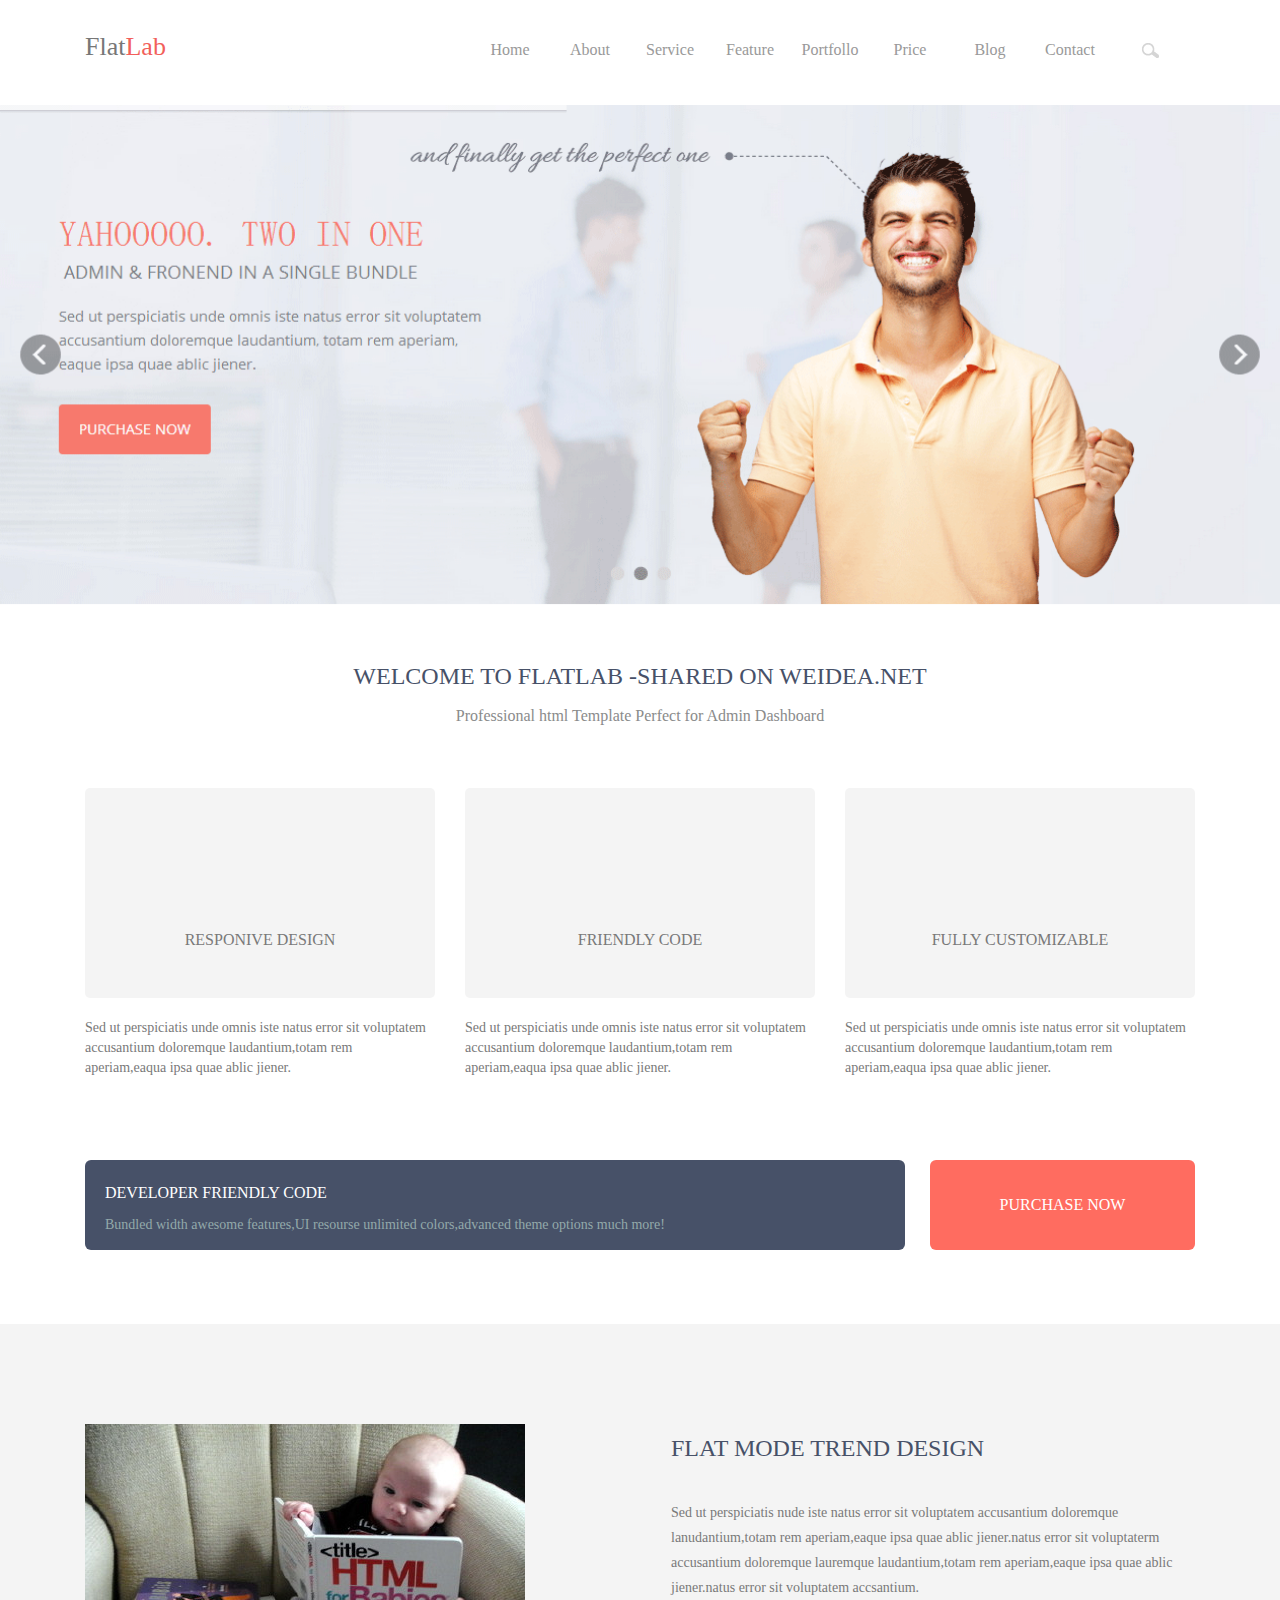
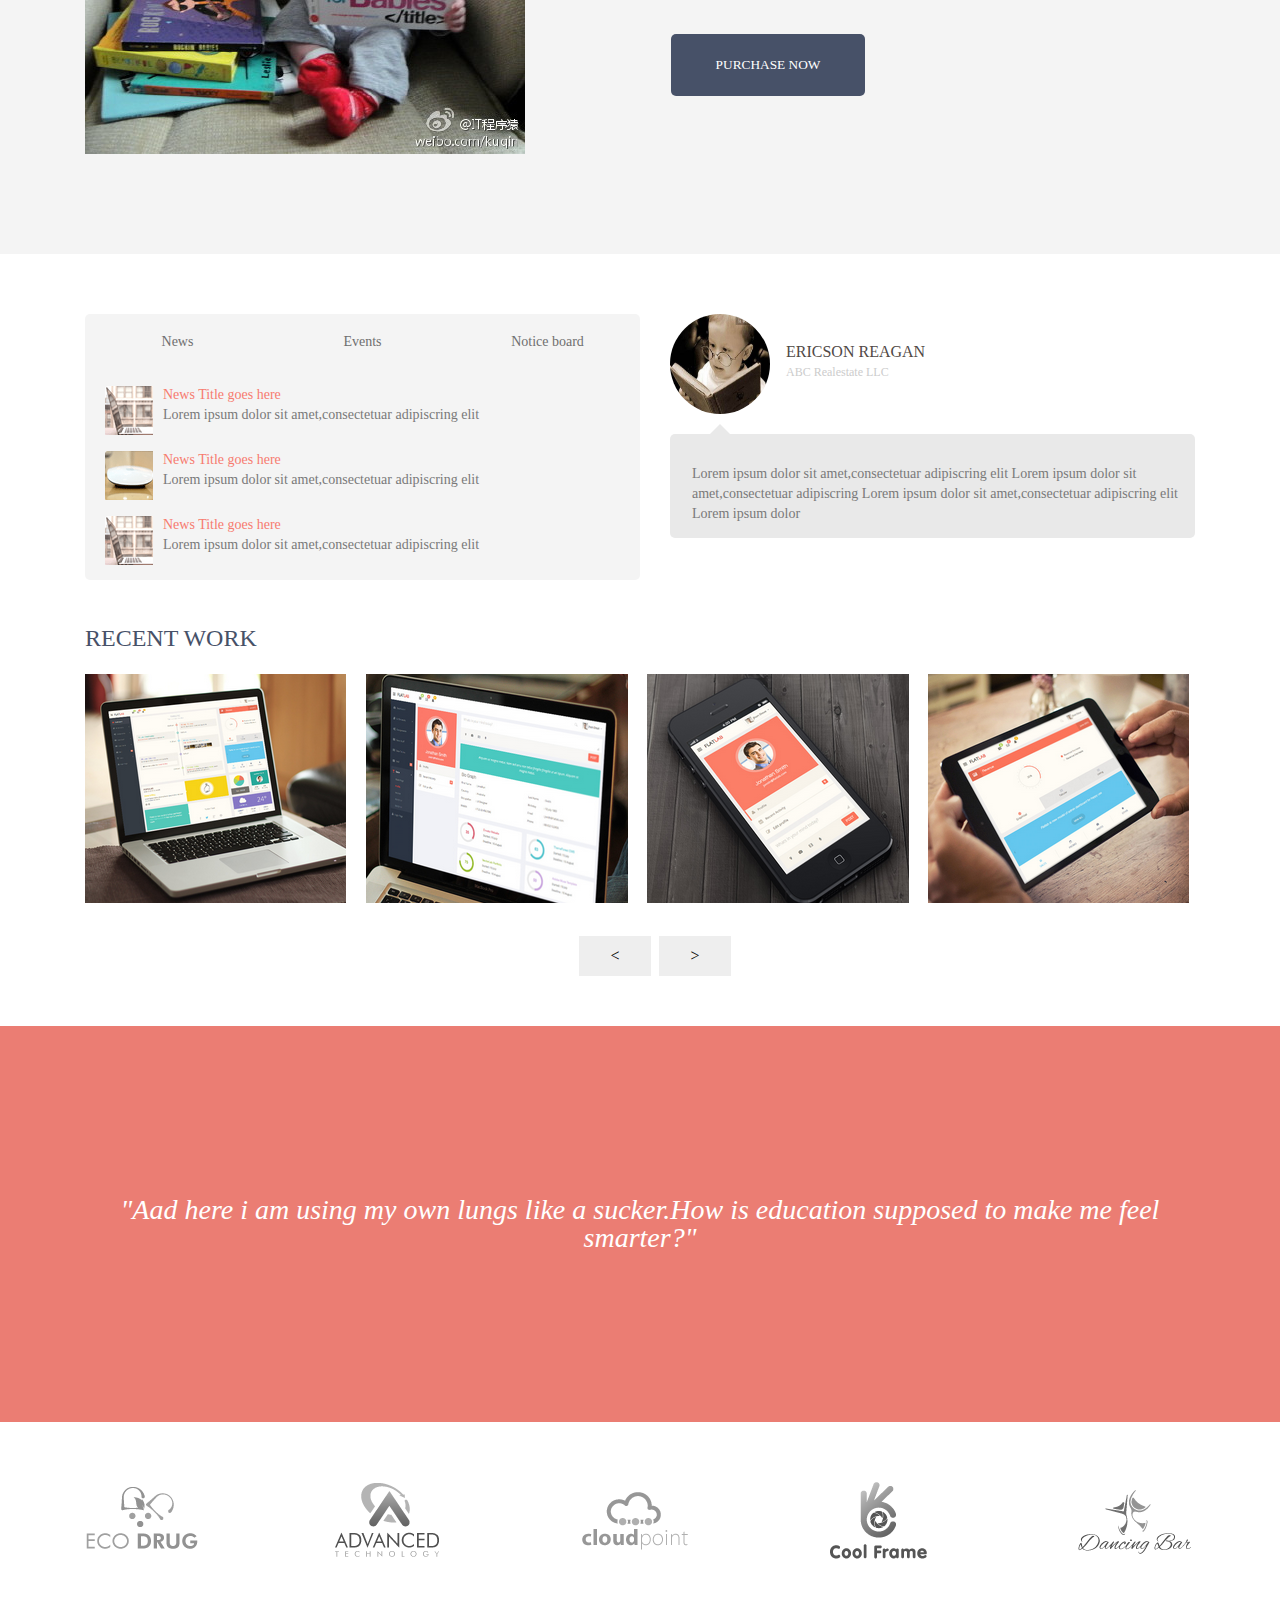
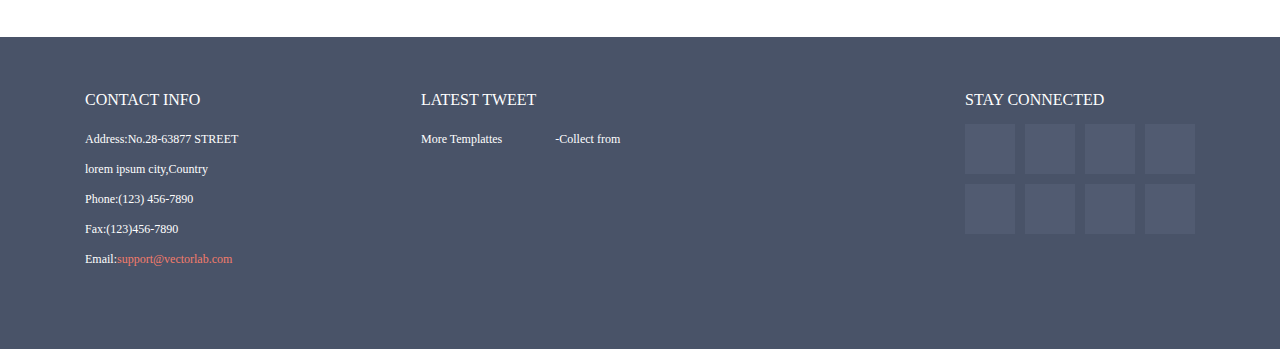
<file: index.html>
<!DOCTYPE html>
<html lang="en">
<head>
	<meta charset="UTF-8">
	<meta name="keywords" content="杭州童泽网络科技有限公司" />
	<meta name="description" content="杭州童泽网络科技有限公司 是一家技术开发、技术服务、技术咨询、成果转让公司。主要经营技术开发、技术服务、技术咨询、成果转让：计算机软硬件、计算机网络技术、多媒体技术、计算机数据处理技术、计算机系统集成技术。" />
	<title>杭州童泽网络科技有限公司-首页</title>
	<link rel="stylesheet" href="css/reset.css">
	<link rel="stylesheet" href="css/core.css">
	<link rel="stylesheet" href="css/index.css">
</head>
<body>
		<div class="header">
			<div class="W1110">
				<a href="#" class="logo">
					<span class="flat">Flat</span><span class="lab">Lab</span>
				</a>
				<ul>
					<li class="anchor"><a href="index.html">Home</a></li>
					<li class="anchor"><a href="about.html">About</a></li>
					<li class="anchor"><a href="service.html">Service</a></li>
					<li class="anchor"><a href="Feature.html">Feature</a></li>
					<li class="anchor"><a href="portfolio.html">Portfollo</a></li>
					<li class="anchor"><a href="price.html">Price</a></li>
					<li class="anchor"><a href="blog.html">Blog</a></li>
					<li class="anchor"><a href="Contact.html">Contact</a></li>
					<li class="search"><a href=""><img src="./images/aboutIcon1.png"></a></li>
				</ul>
				<div class="clear"></div>
			</div>
		</div>
		<div class="banner">
			<img src="images/index1_02.gif" >
		</div>
		<div class="main">
			<div class="W1110">
				<h2>WELCOME TO FLATLAB -SHARED ON WEIDEA.NET</h2>
				<h4>Professional html Template Perfect for Admin Dashboard</h4>
				<div class="text">
					<p>RESPONIVE DESIGN</p>
					<span>
						Sed ut perspiciatis unde omnis iste natus error sit voluptatem accusantium doloremque laudantium,totam rem aperiam,eaqua ipsa quae ablic jiener.
					</span>
				</div>
				<div class="text">
					<p>FRIENDLY CODE</p>
					<span>
						Sed ut perspiciatis unde omnis iste natus error sit voluptatem accusantium doloremque laudantium,totam rem aperiam,eaqua ipsa quae ablic jiener.
					</span>
				</div>
				<div class="text r0">
					<p>FULLY CUSTOMIZABLE</p>
					<span>
						Sed ut perspiciatis unde omnis iste natus error sit voluptatem accusantium doloremque laudantium,totam rem aperiam,eaqua ipsa quae ablic jiener.
					</span>
				</div>
				<div class="clear"></div>
				<div class="small left">
					<p>DEVELOPER FRIENDLY CODE</p>
					<span>
						Bundled width awesome features,UI resourse unlimited colors,advanced theme options much more!
					</span>
				</div>
				<div class="small right">PURCHASE NOW</div>
				<div class="clear"></div>
			</div>			
		</div>
		<div class="pc">
			<div class="W1110">
				<img src="images/pic3.jpg">
				<div class="right">
					<h2>FLAT MODE TREND DESIGN</h2>
					<p>
						Sed ut perspiciatis nude iste natus error sit voluptatem accusantium doloremque lanudantium,totam rem aperiam,eaque ipsa quae ablic jiener.natus error sit voluptaterm accusantium doloremque lauremque laudantium,totam rem aperiam,eaque ipsa quae ablic jiener.natus error sit voluptatem accsantium.
					</p>
					<input  type="button" value="PURCHASE NOW">
				</div>
				<div class="clear"></div>
			</div>
		</div>
		<div class="introduct">
			<div class="W1110">
				<div class="top">
					<div class="left">
						<p class="option">News</p>
						<p class="option">Events</p>
						<p class="option">Notice board</p>
						<ul>
							<li>
								<img src="images/index1_03.gif">
								<div class="text">
									<p class="title">News Title goes here</p>
									<p class="tt">Lorem ipsum dolor sit amet,consectetuar adipiscring elit</p>
								</div>
								<div class="clear"></div>
							</li>
							<li>
								<img src="images/index1_06.gif">
								<div class="text">
									<p class="title">News Title goes here</p>
									<p class="tt">Lorem ipsum dolor sit amet,consectetuar adipiscring elit</p>
								</div>
								<div class="clear"></div>
							</li>
							<li>
								<img src="images/index1_03.gif">
								<div class="text">
									<p class="title">News Title goes here</p>
									<p class="tt">Lorem ipsum dolor sit amet,consectetuar adipiscring elit</p>
								</div>
								<div class="clear"></div>
							</li>
						</ul>
					</div>
					<div class="right">
						<img src="images/pic4.jpg">
						<div class="text">
							<h4>ERICSON REAGAN</h4>
							<span>ABC Realestate LLC</span>
						</div>
						<div class="clear"></div>
						<div class="tt">
							Lorem ipsum dolor sit amet,consectetuar adipiscring elit Lorem ipsum dolor sit amet,consectetuar adipiscring Lorem ipsum dolor sit amet,consectetuar adipiscring elit Lorem ipsum dolor
							<div class="sj"></div>
						</div>
					</div>
				</div>
				<div class="clear"></div>
				<div class="bottom">
					<h2>RECENT WORK</h2>
					<img src="images/pic18.png">
					<img src="images/pic12.png">
					<img src="images/pic13.png">
					<img src="images/pic14.png" class="r0">
				</div>
				<div class="clear"></div>
				<div class="btn_bg">
					<div class="btn"><</div>
					<div class="btn">></div>
				</div>	
				<div class="clear"></div>				
			</div>					
		</div>
		<div class="word">
			 <div class="W1110">
				<i>"Aad here i am using my own lungs like a sucker.How is education supposed to make me feel smarter?"</i>
			 </div>		
		</div>
		<div class="other">
			<div class="W1110">
				<img src="images/index1_033.gif">
				<img src="images/index1_05.gif">
				<img src="images/index1_07.gif">
				<img src="images/index1_09.gif">
				<img src="images/index1_11.gif" class="r0">
			</div>
		</div>
		<div class="footer">
		<div class="W1110">
			<ul>
				<li class="li0">
					<h2>CONTACT INFO</h2>
					<p>Address:No.28-63877 STREET</p>
					<p>lorem ipsum city,Country</p>
					<p>Phone:(123) 456-7890</p>
					<p>Fax:(123)456-7890</p>
					<p>Email:<span>support@vectorlab.com</span></p>
				</li>
				<li>
					<h2>LATEST TWEET</h2>
					<p>
						<span class="more">More Templattes</span>
						<span>-Collect from</span>
					</p>
				</li>
				<li class="li1">
					<h2>STAY CONNECTED</h2>
					<div class="box"></div>
					<div class="box"></div>
					<div class="box"></div>
					<div class="box box0"></div>
					<div class="box"></div>
					<div class="box"></div>
					<div class="box"></div>
					<div class="box box0"></div>
				</li>
				<div class="clear"></div>
			</ul>
		</div>
	</div>
	
</body>
</html>
</file>
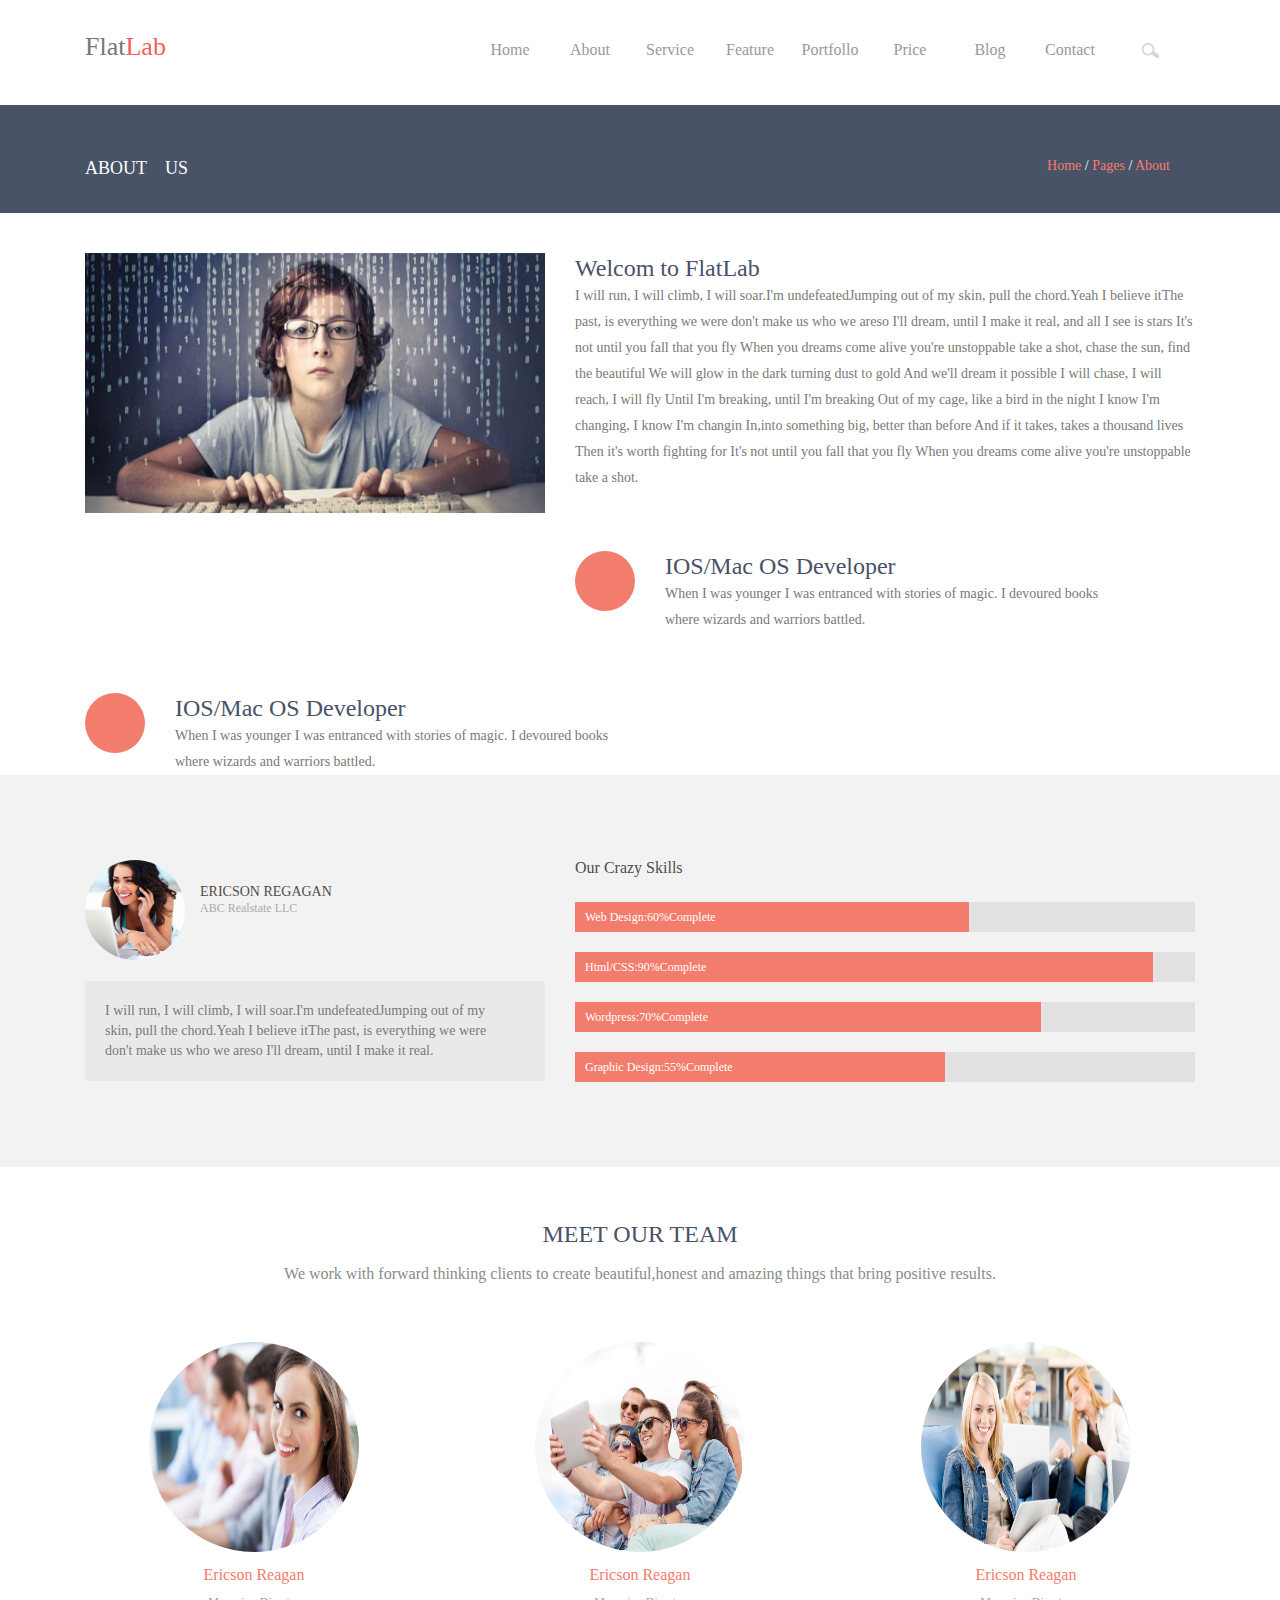
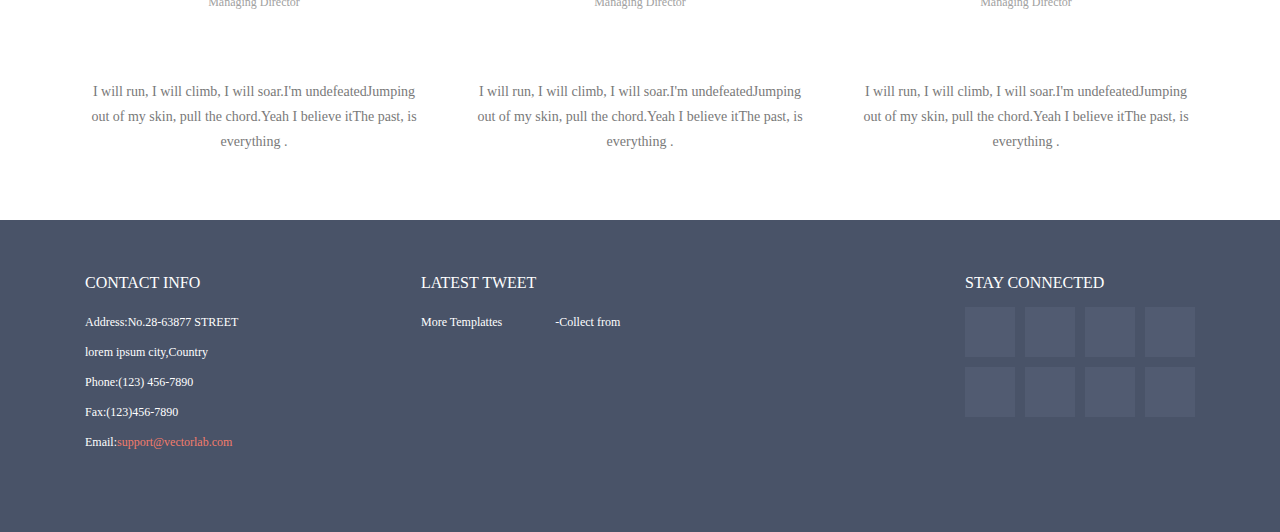
<file: about.html>
<!DOCTYPE html>
<html lang="en">
<head>
	<meta charset="UTF-8">
	<meta name="keywords" content="杭州童泽网络科技有限公司" />
	<meta name="description" content="杭州童泽网络科技有限公司 是一家技术开发、技术服务、技术咨询、成果转让公司。主要经营技术开发、技术服务、技术咨询、成果转让：计算机软硬件、计算机网络技术、多媒体技术、计算机数据处理技术、计算机系统集成技术。" />
	<title>杭州童泽网络科技有限公司-about页面</title>
	<link rel="stylesheet" href="css/reset.css">
	<link rel="stylesheet" href="css/core.css">
	<link rel="stylesheet" href="css/about.css">	
</head>
<body>
	<div class="header">
		<div class="W1110">
			<a href="#" class="logo">
				<span class="flat">Flat</span><span class="lab">Lab</span>
			</a>
			<ul>
					<li class="anchor"><a href="index.html">Home</a></li>
					<li class="anchor"><a href="about.html">About</a></li>
					<li class="anchor"><a href="service.html">Service</a></li>
					<li class="anchor"><a href="Feature.html">Feature</a></li>
					<li class="anchor"><a href="portfolio.html">Portfollo</a></li>
					<li class="anchor"><a href="price.html">Price</a></li>
					<li class="anchor"><a href="blog.html">Blog</a></li>
					<li class="anchor"><a href="Contact.html">Contact</a></li>
					<li class="search"><a href=""><img src="./images/aboutIcon1.png"></a></li>
			</ul>
		</div>
	</div>
	<div class="clear"></div>
	<div class="tool">
		<div class="W1110">
			<div class="left">
				<span>ABOUT</span>
				<span>US</span>
			</div>			
			<div class="right">
				<a>Home</a>
				<span>/</span>
				<a>Pages</a>
				<span>/</span>
				<a>About</a> 
			</div>	
		</div>
	</div>
	<div class="clear"></div>
	<div class="welcom">
		<div class="W1110">
			<img src="images/sucaipic2.jpg" >
			<p class="welText">
				<h2>Welcom to FlatLab</h2>
				<span>I will run, I will climb, I will soar.I'm undefeatedJumping out of my skin, pull the chord.Yeah I believe itThe past, is everything we were don't make us who we areso I'll dream, until I make it real, and all I see is stars It's not until you fall that you fly When you dreams come alive you're unstoppable take a shot, chase the sun, find the beautiful We will glow in the dark turning dust to gold And we'll dream it possible I will chase, I will reach, I will fly Until I'm breaking, until I'm breaking Out of my cage, like a bird in the night I know I'm changing, I know I'm changin In,into something big, better than before And if it takes, takes a thousand lives Then it's worth fighting for It's not until you fall that you fly When you dreams come alive you're unstoppable take a shot.</span>
			</p>
			<div class="ios_bg">
				<div class="circle"></div>
				<div class="ios">
					<h2>IOS/Mac OS Developer</h2>
					<span>When I was younger I was entranced with stories of magic. I devoured books where wizards and warriors battled.</span>
				</div>
			</div>
			<div class="ios_bg r0">
				<div class="circle"></div>
				<div class="ios">
					<h2>IOS/Mac OS Developer</h2>
					<span>When I was younger I was entranced with stories of magic. I devoured books where wizards and warriors battled.</span>
				</div>
			</div>
		</div>			
	</div>
	<div class="clear"></div>	
	<div class="skill">
		<div class="W1110">
			<div class="left">
				<img src="images/sucaipic5.jpg">
				<p>
					<h4>ERICSON REGAGAN</h4>
					<span>ABC Realstate LLC</span>
				</p>
				<div class="say">
					I will run, I will climb, I will soar.I'm undefeatedJumping out of my skin, pull the chord.Yeah I believe itThe past, is everything we were don't make us who we areso I'll dream, until I make it real.
				</div>
			</div>
			<div class="right">
				<h4>Our Crazy Skills</h4>
				<ul>
					<li>
						<p class="p1">Web Design:60%Complete</p>
					</li>
					<li>
						<p class="p2">Html/CSS:90%Complete</p>
					</li>
					<li>
						<p class="p3">Wordpress:70%Complete</p>
					</li>
					<li>
						<p class="p4">Graphic Design:55%Complete</p>
					</li>
				</ul>
			</div>
			<div class="clear"></div>
		</div>
	</div>
	
	<div class="team">
		<div class="W1110">
			<h2 class="meet">MEET OUR TEAM</h2>
			<h4 class="work">We work with forward thinking clients to create beautiful,honest and amazing things that bring positive results.</h4>
			<div class="worker">
				<img src="images/sucaipic6.jpg">
				<h2>Ericson Reagan</h2>
				<span>Managing Director</span>
				<p>
					I will run, I will climb, I will soar.I'm undefeatedJumping out of my skin, pull the chord.Yeah I believe itThe past, is everything  .
				</p>
			</div>
			<div class="worker">
				<img src="images/sucaipic7.jpg">
				<h2>Ericson Reagan</h2>
				<span>Managing Director</span>
				<p>
					I will run, I will climb, I will soar.I'm undefeatedJumping out of my skin, pull the chord.Yeah I believe itThe past, is everything  .
				</p>
			</div>
			<div class="worker r0">
				<img src="images/sucaipic8.jpg">
				<h2>Ericson Reagan</h2>
				<span>Managing Director</span>
				<p>
					I will run, I will climb, I will soar.I'm undefeatedJumping out of my skin, pull the chord.Yeah I believe itThe past, is everything  .
				</p>
			</div>
			<div class="clear"></div>
		</div>
	</div>

	<div class="footer">
		<div class="W1110">
			<ul>
				<li class="li0">
					<h2>CONTACT INFO</h2>
					<p>Address:No.28-63877 STREET</p>
					<p>lorem ipsum city,Country</p>
					<p>Phone:(123) 456-7890</p>
					<p>Fax:(123)456-7890</p>
					<p>Email:<span>support@vectorlab.com</span></p>
				</li>
				<li>
					<h2>LATEST TWEET</h2>
					<p>
						<span class="more">More Templattes</span>
						<span>-Collect from</span>
					</p>
				</li>
				<li class="li1">
					<h2>STAY CONNECTED</h2>
					<div class="box"></div>
					<div class="box"></div>
					<div class="box"></div>
					<div class="box box0"></div>
					<div class="box"></div>
					<div class="box"></div>
					<div class="box"></div>
					<div class="box box0"></div>
				</li>
				<div class="clear"></div>
			</ul>
		</div>
	</div>
</body>
</html>
</file>
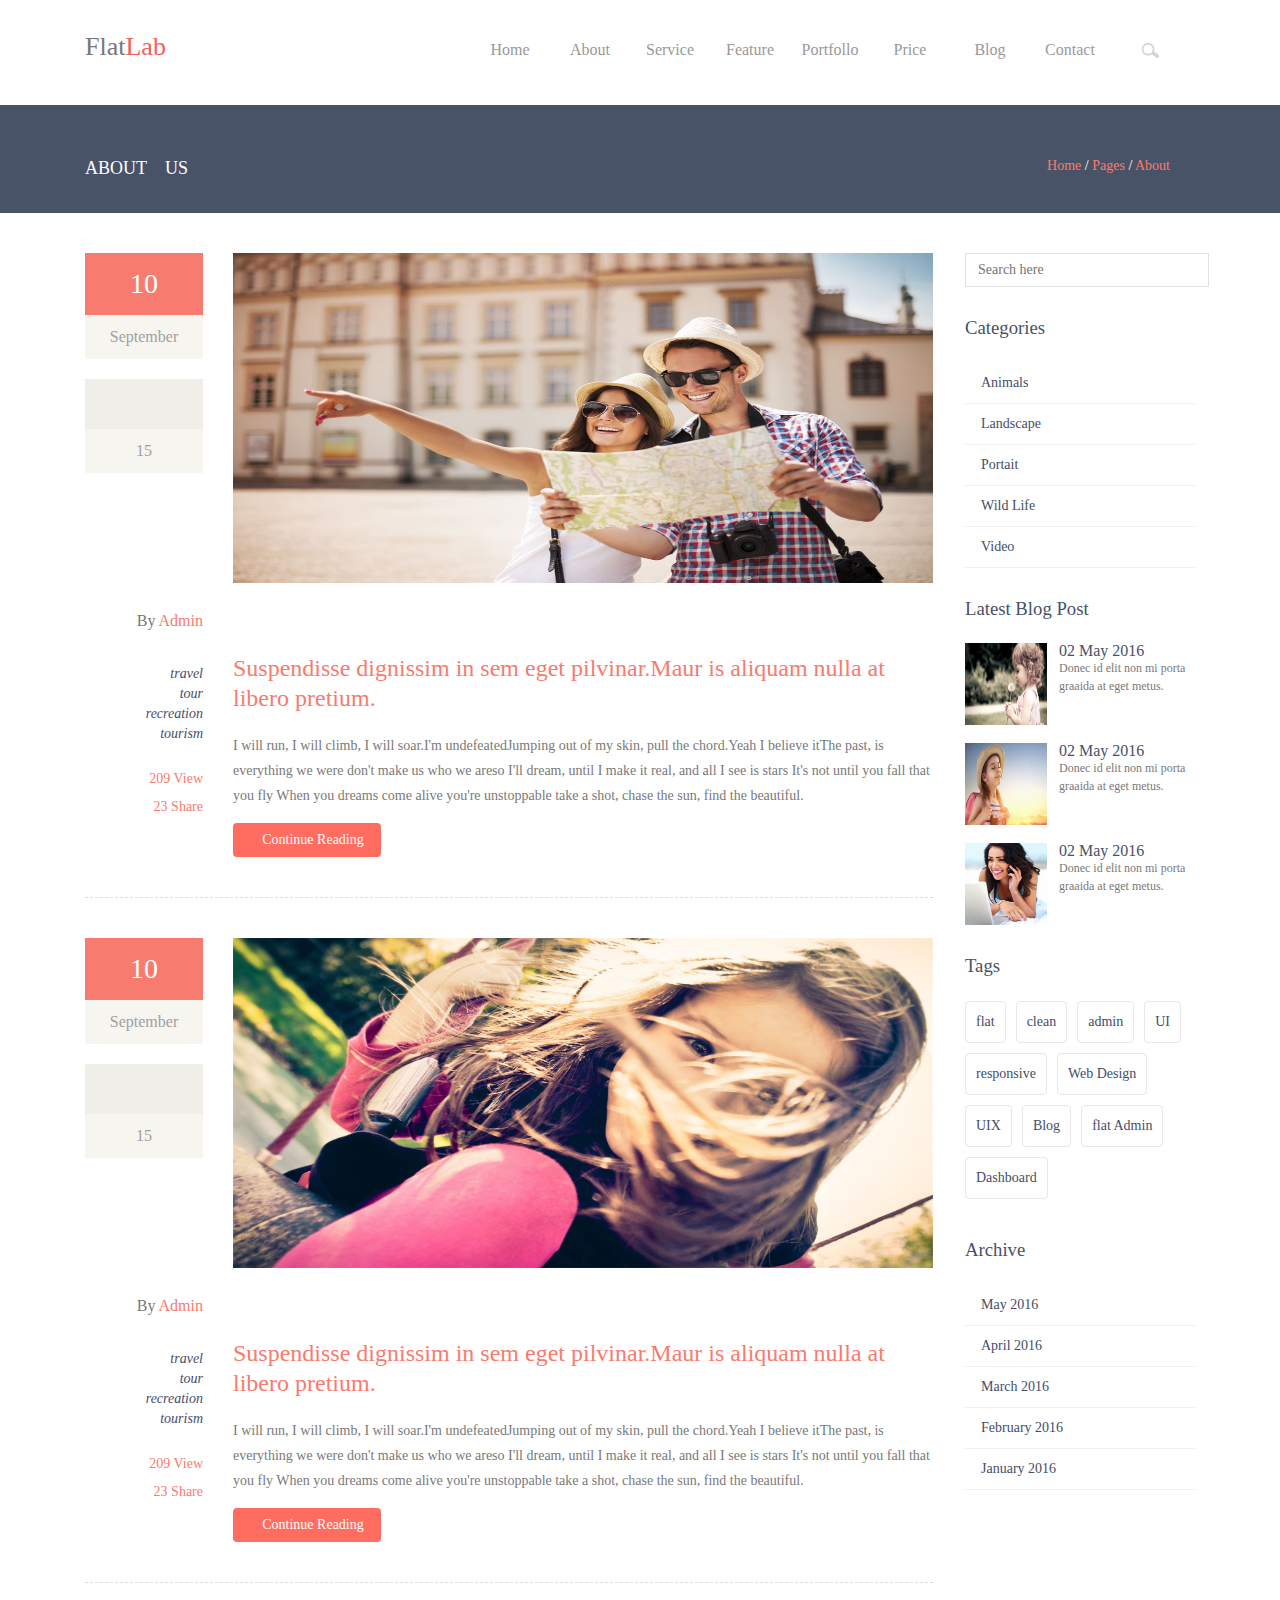
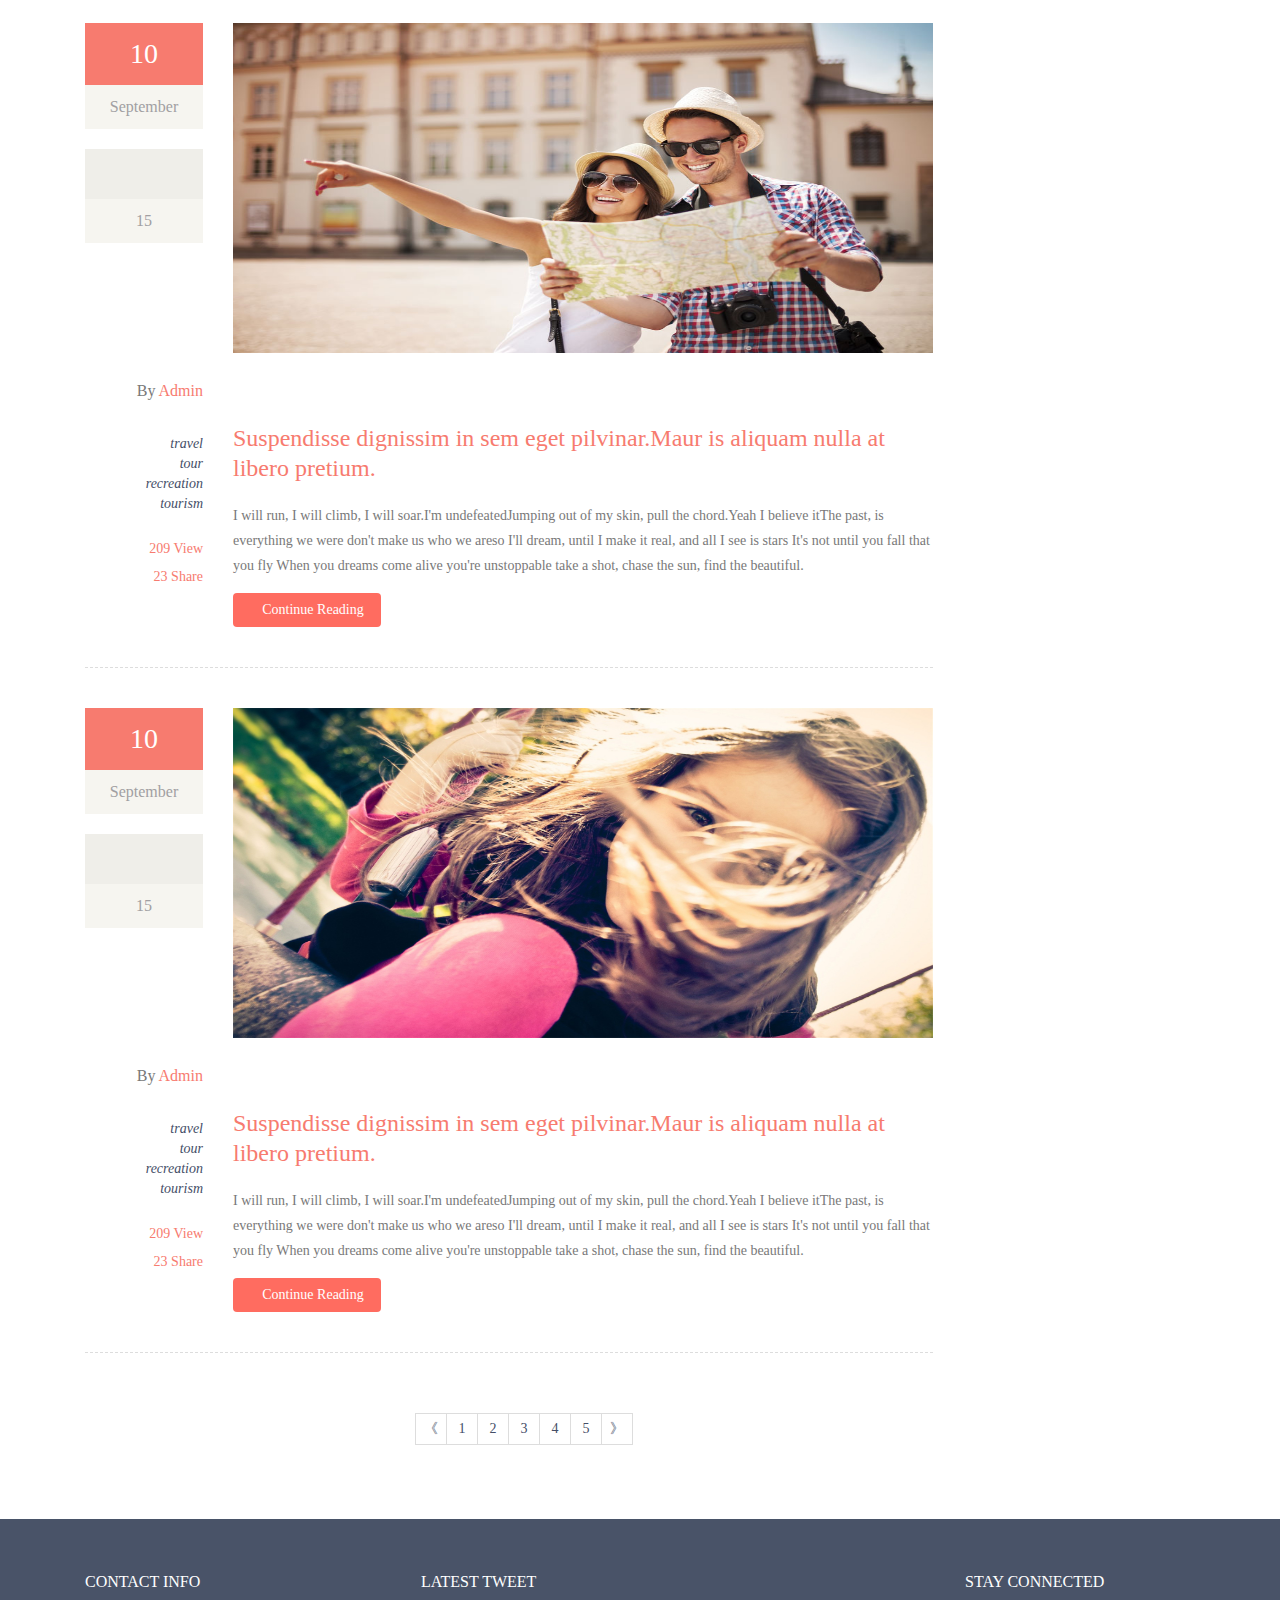
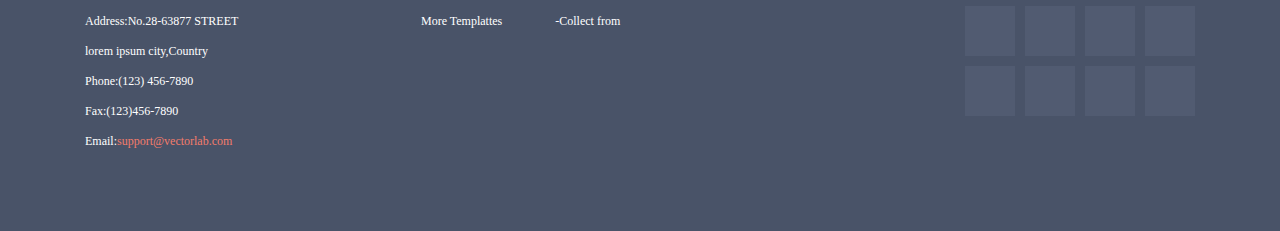
<file: blog.html>
<!DOCTYPE html>
<html lang="en">
<head>
	<meta charset="UTF-8">
	<meta name="keywords" content="杭州童泽网络科技有限公司" />
	<meta name="description" content="杭州童泽网络科技有限公司 是一家技术开发、技术服务、技术咨询、成果转让公司。主要经营技术开发、技术服务、技术咨询、成果转让：计算机软硬件、计算机网络技术、多媒体技术、计算机数据处理技术、计算机系统集成技术。" />
	<title>杭州童泽网络科技有限公司-blog页面</title>
	<link rel="stylesheet" href="css/reset.css">
	<link rel="stylesheet" href="css/core.css">
	<link rel="stylesheet" href="css/blog.css">
</head>
<body>
	<div class="header">
		<div class="W1110">
			<a href="#" class="logo">
				<span class="flat">Flat</span><span class="lab">Lab</span>
			</a>
			<ul>
					<li class="anchor"><a href="index.html">Home</a></li>
					<li class="anchor"><a href="about.html">About</a></li>
					<li class="anchor"><a href="service.html">Service</a></li>
					<li class="anchor"><a href="Feature.html">Feature</a></li>
					<li class="anchor"><a href="portfolio.html">Portfollo</a></li>
					<li class="anchor"><a href="price.html">Price</a></li>
					<li class="anchor"><a href="blog.html">Blog</a></li>
					<li class="anchor"><a href="Contact.html">Contact</a></li>
					<li class="search"><a href=""><img src="./images/aboutIcon1.png"></a></li>
			</ul>
		</div>
	</div>
	<div class="clear"></div>
	<div class="tool">
		<div class="W1110">
			<div class="left">
				<span>ABOUT</span>
				<span>US</span>
			</div>			
			<div class="right">
				<a>Home</a>
				<span>/</span>
				<a>Pages</a>
				<span>/</span>
				<a>About</a> 
			</div>	
		</div>
	</div>
	<div class="clear"></div>
	<div class="main">
		<div class="W1110">
			<div class="left">
				<div class="part">
					<div class="top">
						<div class="time">
							<p class="p1">10</p>
							<p class="p2">September</p>
							<p class="p3"></p>
							<p class="p2">15</p>
						</div>
						<img src="images/sucaipic14.jpg">
						<div class="clear"></div>
					</div>
					<div class="bottom">
						<div class="left">
							<p class="ps">
								<span class="span1">By</span>
								<span class="span2">Admin</span>
							</p>
							<p><i>travel</i></p>
							<p><i>tour</i></p>
							<p><i>recreation</i></p>
							<p><i>tourism</i></p>
							<p class="p1 pv">209 View</p>
							<p class="p1">23 Share</p>
						</div>
						<div class="right">
							<h2>Suspendisse dignissim in sem eget pilvinar.Maur is aliquam nulla at libero pretium.</h2>
							<p>
								I will run, I will climb, I will soar.I'm undefeatedJumping out of my skin, pull the chord.Yeah I believe itThe past, is everything we were don't make us who we areso I'll dream, until I make it real, and all I see is stars It's not until you fall that you fly When you dreams come alive you're unstoppable take a shot, chase the sun, find the beautiful.
							</p>
							<input type="button" value="Continue Reading">
						</div>
						<div class="clear"></div>
					</div>
				</div>
				<div class="part">
					<div class="top">
						<div class="time">
							<p class="p1">10</p>
							<p class="p2">September</p>
							<p class="p3"></p>
							<p class="p2">15</p>
						</div>
						<img src="images/sucaipic10.jpg">
						<div class="clear"></div>
					</div>
					<div class="bottom">
						<div class="left">
							<p class="ps">
								<span class="span1">By</span>
								<span class="span2">Admin</span>
							</p>
							<p><i>travel</i></p>
							<p><i>tour</i></p>
							<p><i>recreation</i></p>
							<p><i>tourism</i></p>
							<p class="p1 pv">209 View</p>
							<p class="p1">23 Share</p>
						</div>
						<div class="right">
							<h2>Suspendisse dignissim in sem eget pilvinar.Maur is aliquam nulla at libero pretium.</h2>
							<p>
								I will run, I will climb, I will soar.I'm undefeatedJumping out of my skin, pull the chord.Yeah I believe itThe past, is everything we were don't make us who we areso I'll dream, until I make it real, and all I see is stars It's not until you fall that you fly When you dreams come alive you're unstoppable take a shot, chase the sun, find the beautiful.
							</p>
							<input type="button" value="Continue Reading">
						</div>
						<div class="clear"></div>
					</div>
				</div>
				<div class="part">
					<div class="top">
						<div class="time">
							<p class="p1">10</p>
							<p class="p2">September</p>
							<p class="p3"></p>
							<p class="p2">15</p>
						</div>
						<img src="images/sucaipic14.jpg">
						<div class="clear"></div>
					</div>
					<div class="bottom">
						<div class="left">
							<p class="ps">
								<span class="span1">By</span>
								<span class="span2">Admin</span>
							</p>
							<p><i>travel</i></p>
							<p><i>tour</i></p>
							<p><i>recreation</i></p>
							<p><i>tourism</i></p>
							<p class="p1 pv">209 View</p>
							<p class="p1">23 Share</p>
						</div>
						<div class="right">
							<h2>Suspendisse dignissim in sem eget pilvinar.Maur is aliquam nulla at libero pretium.</h2>
							<p>
								I will run, I will climb, I will soar.I'm undefeatedJumping out of my skin, pull the chord.Yeah I believe itThe past, is everything we were don't make us who we areso I'll dream, until I make it real, and all I see is stars It's not until you fall that you fly When you dreams come alive you're unstoppable take a shot, chase the sun, find the beautiful.
							</p>
							<input type="button" value="Continue Reading">
						</div>
						<div class="clear"></div>
					</div>
				</div>
				<div class="part">
					<div class="top">
						<div class="time">
							<p class="p1">10</p>
							<p class="p2">September</p>
							<p class="p3"></p>
							<p class="p2">15</p>
						</div>
						<img src="images/sucaipic10.jpg">
						<div class="clear"></div>
					</div>
					<div class="bottom">
						<div class="left">
							<p class="ps">
								<span class="span1">By</span>
								<span class="span2">Admin</span>
							</p>
							<p><i>travel</i></p>
							<p><i>tour</i></p>
							<p><i>recreation</i></p>
							<p><i>tourism</i></p>
							<p class="p1 pv">209 View</p>
							<p class="p1">23 Share</p>
						</div>
						<div class="right">
							<h2>Suspendisse dignissim in sem eget pilvinar.Maur is aliquam nulla at libero pretium.</h2>
							<p>
								I will run, I will climb, I will soar.I'm undefeatedJumping out of my skin, pull the chord.Yeah I believe itThe past, is everything we were don't make us who we areso I'll dream, until I make it real, and all I see is stars It's not until you fall that you fly When you dreams come alive you're unstoppable take a shot, chase the sun, find the beautiful.
							</p>
							<input type="button" value="Continue Reading">
						</div>
						<div class="clear"></div>
					</div>
				</div>				
			</div>
			<div class="right">
				<input type="text" placeholder="Search here">
				<h3>Categories</h3>
				<p class="p1">Animals</p>
				<p class="p1">Landscape</p>
				<p class="p1">Portait</p>
				<p class="p1">Wild Life</p>
				<p class="p1">Video</p>
				<h3>Latest Blog Post</h3>
				<ul>
					<li>
						<img src="images/sucaipic17.jpg">
						<div class="text">
							<p class="p2">02 May 2016</p>
							<p class="p3">Donec id elit non mi porta graaida at eget metus.</p>
						</div>
					</li>
					<li>
						<img src="images/sucaipic15.jpg">
						<div class="text">
							<p class="p2">02 May 2016</p>
							<p class="p3">Donec id elit non mi porta graaida at eget metus.</p>
						</div>
					</li>
					<li>
						<img src="images/sucaipic5.jpg">
						<div class="text">
							<p class="p2">02 May 2016</p>
							<p class="p3">Donec id elit non mi porta graaida at eget metus.</p>
						</div>
					</li>
				</ul>
				<h3>Tags</h3>
				<p class="tag">flat</p>
				<p class="tag">clean</p>
				<p class="tag">admin</p>
				<p class="tag">UI</p>
				<p class="tag">responsive</p>
				<p class="tag">Web Design</p>
				<p class="tag">UIX</p>
				<p class="tag">Blog</p>
				<p class="tag">flat Admin</p>
				<p class="tag">Dashboard</p>
				<div class="clear"></div>
				<h3>Archive</h3>
				<p class="p1">May 2016</p>
				<p class="p1">April 2016</p>
				<p class="p1">March 2016</p>
				<p class="p1">February 2016</p>
				<p class="p1">January 2016</p>
			</div>
			<div class="clear"></div>
			<div class="btn">
				<span>《</span>
				<span>1</span>
				<span>2</span>
				<span>3</span>
				<span>4</span>
				<span>5</span>
				<span class="r0">》</span>
			</div>
			<div class="clear"></div>
		</div>		
	</div>
	<div class="clear"></div>
	<div class="footer">
		<div class="W1110">
			<ul>
				<li class="li0">
					<h2>CONTACT INFO</h2>
					<p>Address:No.28-63877 STREET</p>
					<p>lorem ipsum city,Country</p>
					<p>Phone:(123) 456-7890</p>
					<p>Fax:(123)456-7890</p>
					<p>Email:<span>support@vectorlab.com</span></p>
				</li>
				<li>
					<h2>LATEST TWEET</h2>
					<p>
						<span class="more">More Templattes</span>
						<span>-Collect from</span>
					</p>
				</li>
				<li class="li1">
					<h2>STAY CONNECTED</h2>
					<div class="box"></div>
					<div class="box"></div>
					<div class="box"></div>
					<div class="box box0"></div>
					<div class="box"></div>
					<div class="box"></div>
					<div class="box"></div>
					<div class="box box0"></div>
				</li>
				<div class="clear"></div>
			</ul>
		</div>
	</div>
</body>
</html>
</file>
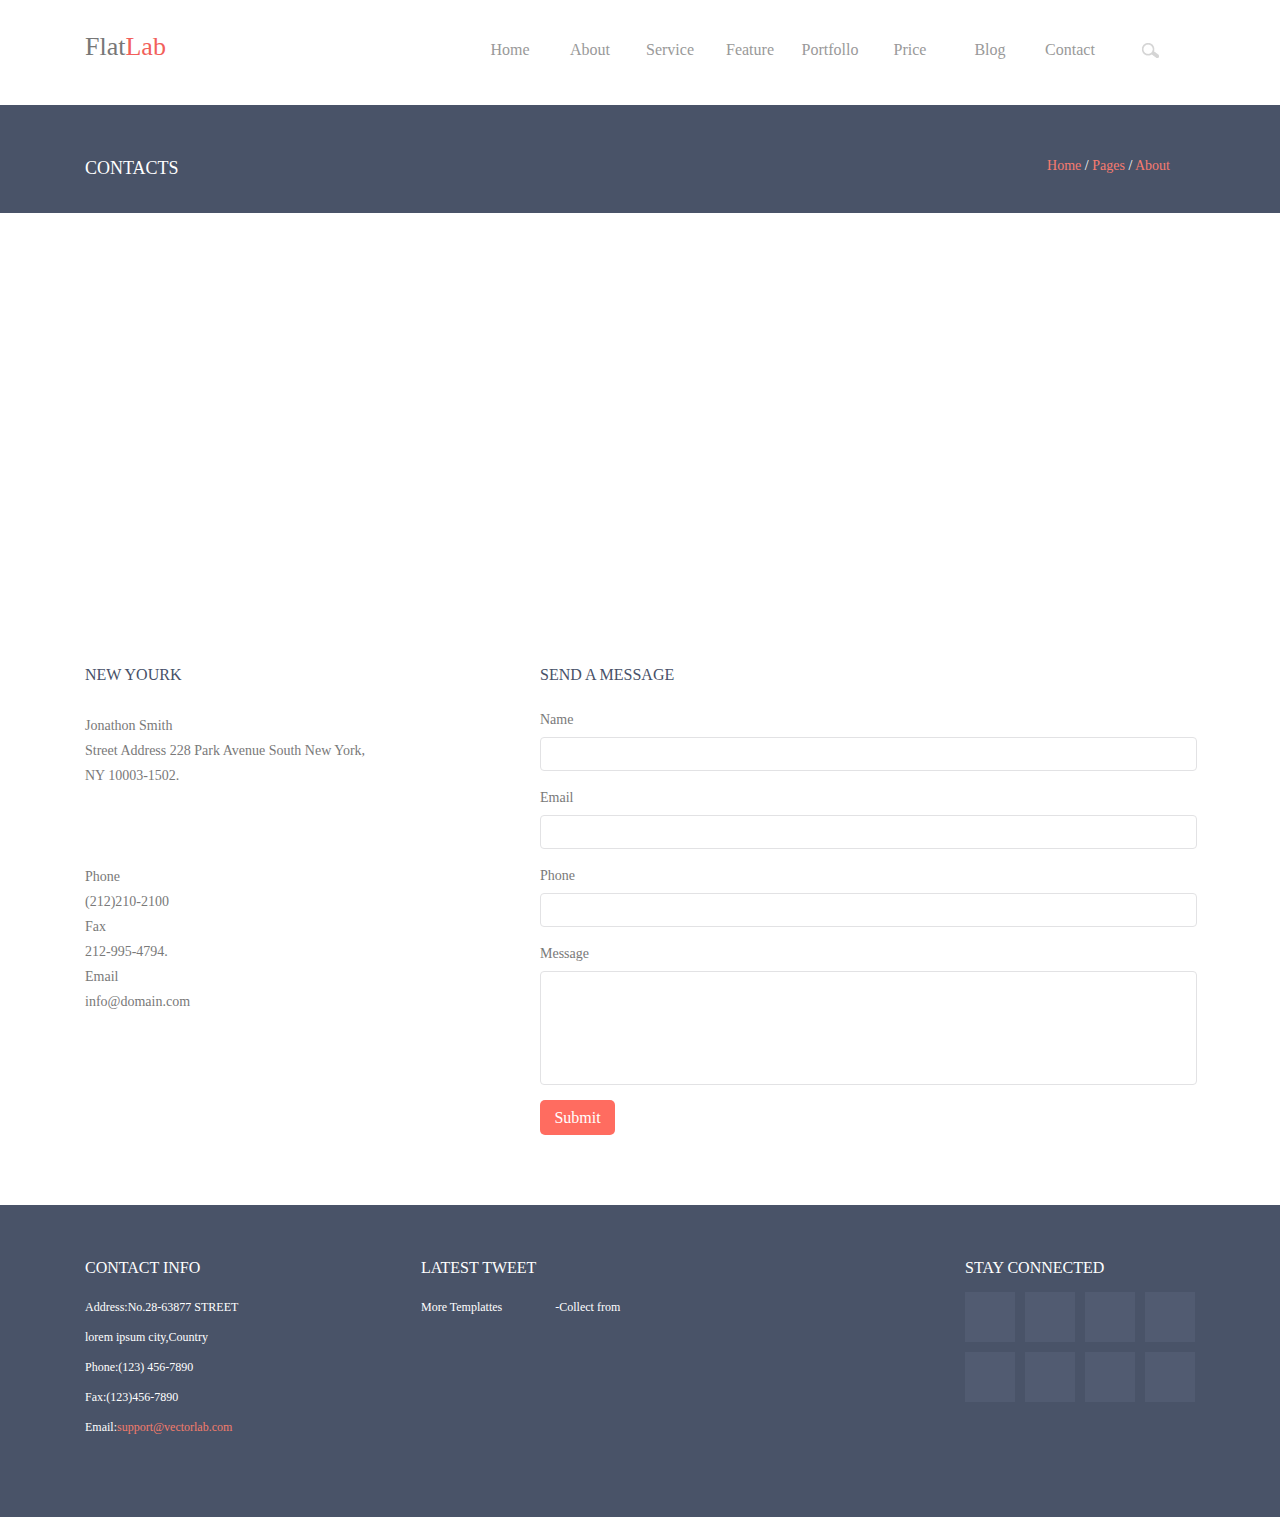
<file: Contact.html>
<!DOCTYPE html>
<html lang="en">
<head>
	<meta charset="UTF-8">
	<meta name="keywords" content="杭州童泽网络科技有限公司" />
	<meta name="description" content="杭州童泽网络科技有限公司 是一家技术开发、技术服务、技术咨询、成果转让公司。主要经营技术开发、技术服务、技术咨询、成果转让：计算机软硬件、计算机网络技术、多媒体技术、计算机数据处理技术、计算机系统集成技术。" />
	<title>杭州童泽网络科技有限公司-Contact页面</title>
	<link rel="stylesheet" href="css/reset.css">
	<link rel="stylesheet" href="css/core.css">
	<link rel="stylesheet" href="css/Contact.css">
</head>
<body>
	<div class="header">
		<div class="W1110">
			<a href="#" class="logo">
				<span class="flat">Flat</span><span class="lab">Lab</span>
			</a>
			<ul>
					<li class="anchor"><a href="index.html">Home</a></li>
					<li class="anchor"><a href="about.html">About</a></li>
					<li class="anchor"><a href="service.html">Service</a></li>
					<li class="anchor"><a href="Feature.html">Feature</a></li>
					<li class="anchor"><a href="portfolio.html">Portfollo</a></li>
					<li class="anchor"><a href="price.html">Price</a></li>
					<li class="anchor"><a href="blog.html">Blog</a></li>
					<li class="anchor"><a href="Contact.html">Contact</a></li>
					<li class="search"><a href=""><img src="./images/aboutIcon1.png"></a></li>
				</ul>
		</div>
	</div>
	<div class="clear"></div>
	<div class="tool">
		<div class="W1110">
			<div class="left">
				<span>CONTACTS</span>
			</div>			
			<div class="right">
				<a>Home</a>
				<span>/</span>
				<a>Pages</a>
				<span>/</span>
				<a>About</a> 
			</div>	
		</div>
	</div>
	<div class="clear"></div>	
	<div class="main">
		<div class="W1110">
			<div class="left">
				<h4>NEW YOURK</h4>				
				<p>Jonathon Smith</p>
				<p>Street Address 228 Park Avenue South New York,</p>
				<p>NY 10003-1502.</p>
				<p class="phone">Phone</p>
				<p>(212)210-2100</p>
				<p>Fax</p>
				<p>212-995-4794.</p>
				<p>Email</p>
				<p>info@domain.com</p>
			</div>
			<div class="right">
				<h4>SEND A MESSAGE</h4>
				<form>
					<div class="btn">
						<label for="name">Name</label>
						<input id="name">
					</div>
					<div class="btn">
						<label for="email">Email</label>
						<input id="email">
					</div>
					<div class="btn">
						<label for="phone">Phone</label>
						<input id="phone">
					</div>
					<div class="btn btn0">
						<label for="message">Message</label>
						<input id="message">
					</div>
					<input type="submit" value="Submit">
				</form>
			</div>
			<div class="clear"></div>
		</div>
	</div>
	<div class="clear"></div>
	<div class="footer">
		<div class="W1110">
			<ul>
				<li class="li0">
					<h2>CONTACT INFO</h2>
					<p>Address:No.28-63877 STREET</p>
					<p>lorem ipsum city,Country</p>
					<p>Phone:(123) 456-7890</p>
					<p>Fax:(123)456-7890</p>
					<p>Email:<span>support@vectorlab.com</span></p>
				</li>
				<li>
					<h2>LATEST TWEET</h2>
					<p>
						<span class="more">More Templattes</span>
						<span>-Collect from</span>
					</p>
				</li>
				<li class="li1">
					<h2>STAY CONNECTED</h2>
					<div class="box"></div>
					<div class="box"></div>
					<div class="box"></div>
					<div class="box box0"></div>
					<div class="box"></div>
					<div class="box"></div>
					<div class="box"></div>
					<div class="box box0"></div>
				</li>
				<div class="clear"></div>
			</ul>
		</div>
	</div>
</body>
</html>
</file>
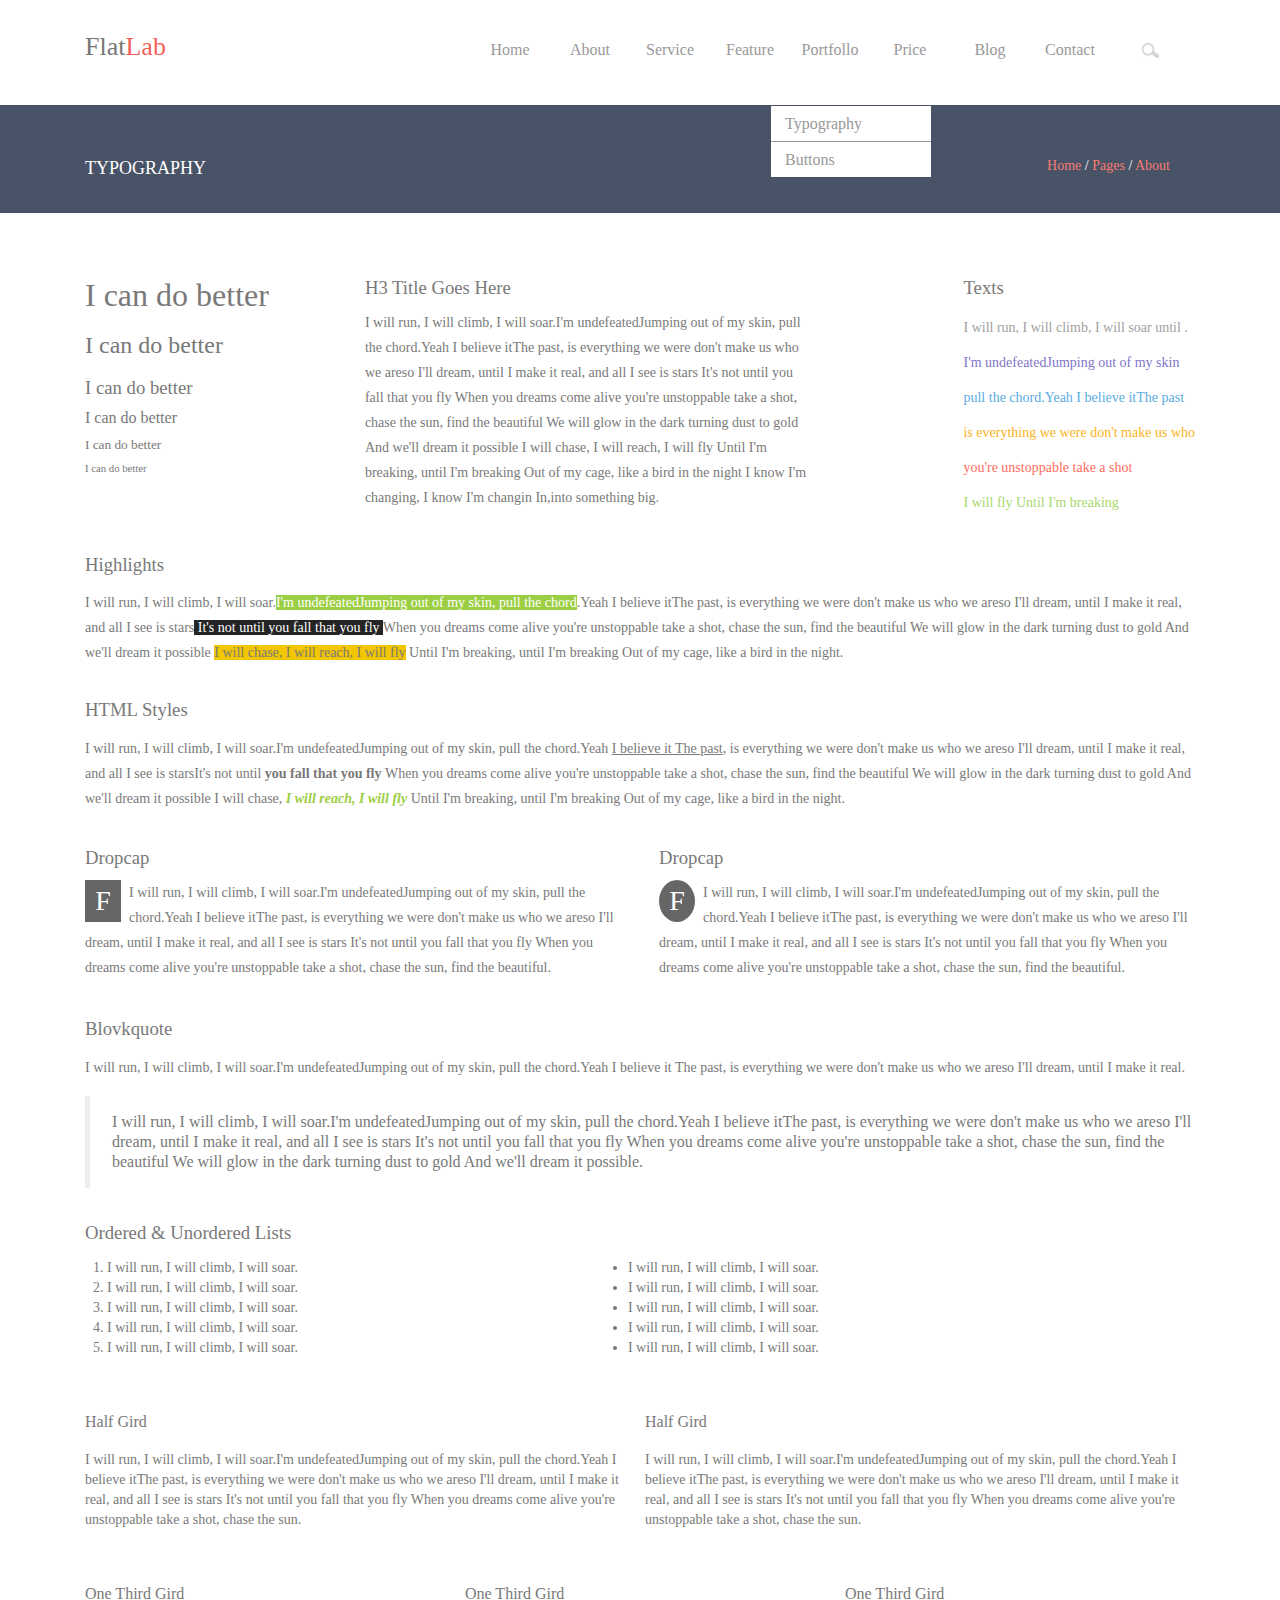
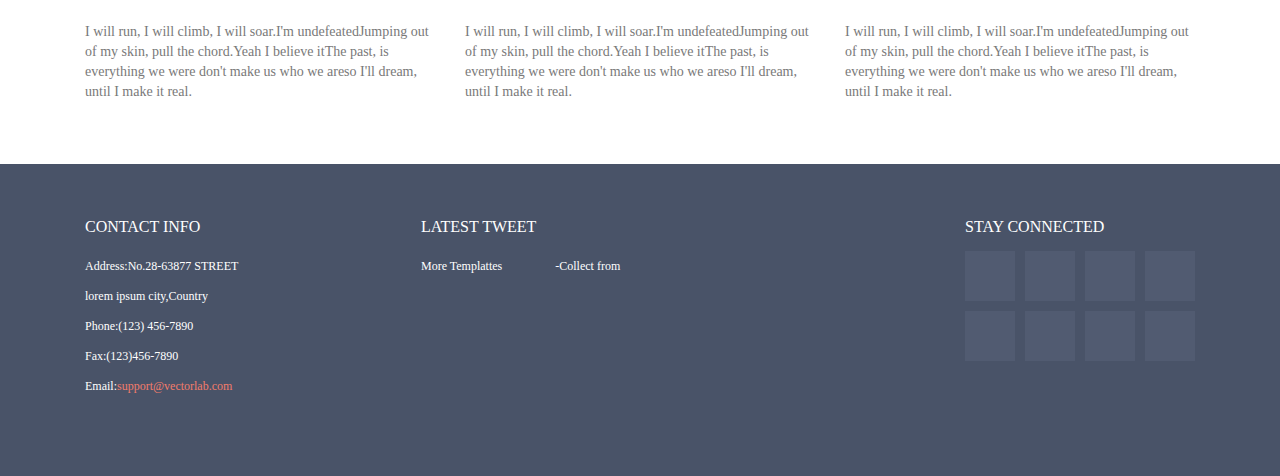
<file: Feature.html>
<!DOCTYPE html>
<html lang="en">
<head>
	<meta charset="UTF-8">
	<meta name="keywords" content="杭州童泽网络科技有限公司" />
	<meta name="description" content="杭州童泽网络科技有限公司 是一家技术开发、技术服务、技术咨询、成果转让公司。主要经营技术开发、技术服务、技术咨询、成果转让：计算机软硬件、计算机网络技术、多媒体技术、计算机数据处理技术、计算机系统集成技术。" />
	<title>杭州童泽网络科技有限公司-Feature页面</title>
	<link rel="stylesheet" href="css/reset.css">
	<link rel="stylesheet" href="css/core.css">
	<link rel="stylesheet" href="css/Feature.css">	
</head>
<body>
	<div class="header">
		<div class="W1110">
			<a href="#" class="logo">
				<span class="flat">Flat</span><span class="lab">Lab</span>
			</a>
			<ul>
					<li class="anchor"><a href="index.html">Home</a></li>
					<li class="anchor"><a href="about.html">About</a></li>
					<li class="anchor"><a href="service.html">Service</a></li>
					<li class="anchor"><a href="Feature.html">Feature</a></li>
					<li class="anchor"><a href="portfolio.html">Portfollo</a></li>
					<li class="anchor"><a href="price.html">Price</a></li>
					<li class="anchor"><a href="blog.html">Blog</a></li>
					<li class="anchor"><a href="Contact.html">Contact</a></li>
					<li class="search"><a href=""><img src="./images/aboutIcon1.png"></a></li>
				</ul>
		</div>
	</div>
	<div class="clear"></div>
	<div class="tool">
		<div class="W1110">
			<div class="left">
				<span>TYPOGRAPHY</span>
			</div>			
			<div class="right">
				<a>Home</a>
				<span>/</span>
				<a>Pages</a>
				<span>/</span>
				<a>About</a> 
			</div>
			<div class="typography">
				<p><a href="">Typography</a></p>
				<p class="p0"><a href="">Buttons</a></p>
			</div>	
		</div>
	</div>
	<div class="clear"></div>
	<div class="main">
		<div class="W1110">
			<div class="heading">
				<h1>I can do better</h1>
				<h2>I can do better</h2>
				<h3>I can do better</h3>
				<h4>I can do better</h4>
				<h5>I can do better</h5>
				<h6>I can do better</h6>
			</div>
			<div class="title">
				<h3>H3 Title Goes Here</h3>
				<p>I will run, I will climb, I will soar.I'm undefeatedJumping out of my skin, pull the chord.Yeah I believe itThe past, is everything we were don't make us who we areso I'll dream, until I make it real, and all I see is stars It's not until you fall that you fly When you dreams come alive you're unstoppable take a shot, chase the sun, find the beautiful We will glow in the dark turning dust to gold And we'll dream it possible I will chase, I will reach, I will fly Until I'm breaking, until I'm breaking Out of my cage, like a bird in the night I know I'm changing, I know I'm changin In,into something big.</p>
			</div>
			<div class="text">
				<h3>Texts</h3>
				<p class="p1">I will run, I will climb, I will soar until .</p>
				<p class="p2">I'm undefeatedJumping out of my skin</p>
				<p class="p3">pull the chord.Yeah I believe itThe past</p>
				<p class="p4">is everything we were don't make us who</p>
				<p class="p5">you're unstoppable take a shot</p>
				<p class="p6">I will fly Until I'm breaking</p>
			</div>
			<div class="clear"></div>
			<div class="highlight">
				<h3>Highlights</h3>
				<p>I will run, I will climb, I will soar.<span class="mark1">I'm undefeatedJumping out of my skin, pull the chord</span>.Yeah I believe itThe past, is everything we were don't make us who we areso I'll dream, until I make it real, and all I see is stars<span class="mark2"> It's not until you fall that you fly </span>When you dreams come alive you're unstoppable take a shot, chase the sun, find the beautiful We will glow in the dark turning dust to gold And we'll dream it possible <span class="mark3">I will chase, I will reach, I will fly</span> Until I'm breaking, until I'm breaking Out of my cage, like a bird in the night.</p>
			</div>
			<div class="highlight">
				<h3>HTML Styles</h3>
				<p>I will run, I will climb, I will soar.I'm undefeatedJumping out of my skin, pull the chord.Yeah <u>I believe it The past</u>, is everything we were don't make us who we areso I'll dream, until I make it real, and all I see is starsIt's not until <b>you fall that you fly </b>When you dreams come alive you're unstoppable take a shot, chase the sun, find the beautiful We will glow in the dark turning dust to gold And we'll dream it possible I will chase, <i><b>I will reach, I will fly</b></i> Until I'm breaking, until I'm breaking Out of my cage, like a bird in the night.</p>
			</div>
			<div class="dropcap dropcap0">
				<h3>Dropcap</h3>
				<span>F</span>
				<p>
					I will run, I will climb, I will soar.I'm undefeatedJumping out of my skin, pull the chord.Yeah I believe itThe past, is everything we were don't make us who we areso I'll dream, until I make it real, and all I see is stars It's not until you fall that you fly When you dreams come alive you're unstoppable take a shot, chase the sun, find the beautiful.
				</p>
			</div>
			<div class="dropcap">
				<h3>Dropcap</h3>
				<span class="span0">F</span>
				<p>
					I will run, I will climb, I will soar.I'm undefeatedJumping out of my skin, pull the chord.Yeah I believe itThe past, is everything we were don't make us who we areso I'll dream, until I make it real, and all I see is stars It's not until you fall that you fly When you dreams come alive you're unstoppable take a shot, chase the sun, find the beautiful.
				</p>
			</div>
			<div class="highlight">
				<h3>Blovkquote</h3>
				<p>I will run, I will climb, I will soar.I'm undefeatedJumping out of my skin, pull the chord.Yeah I believe it The past, is everything we were don't make us who we areso I'll dream, until I make it real.</p>
				<div class="bor">
					I will run, I will climb, I will soar.I'm undefeatedJumping out of my skin, pull the chord.Yeah I believe itThe past, is everything we were don't make us who we areso I'll dream, until I make it real, and all I see is stars It's not until you fall that you fly When you dreams come alive you're unstoppable take a shot, chase the sun, find the beautiful We will glow in the dark turning dust to gold And we'll dream it possible. 
				</div>
				<h3>Ordered & Unordered Lists</h3>
				<ol>
					<li>I will run, I will climb, I will soar.</li>
					<li>I will run, I will climb, I will soar.</li>
					<li>I will run, I will climb, I will soar.</li>
					<li>I will run, I will climb, I will soar.</li>
					<li>I will run, I will climb, I will soar.</li>
				</ol>
				<ul>
					<li>I will run, I will climb, I will soar.</li>
					<li>I will run, I will climb, I will soar.</li>
					<li>I will run, I will climb, I will soar.</li>
					<li>I will run, I will climb, I will soar.</li>
					<li>I will run, I will climb, I will soar.</li>
				</ul>
			</div>
			<div class="clear"></div>
			<div class="gird">
				<div class="two">
					<div class="left">
						<h4>Half Gird</h4>
						<p>
							I will run, I will climb, I will soar.I'm undefeatedJumping out of my skin, pull the chord.Yeah I believe itThe past, is everything we were don't make us who we areso I'll dream, until I make it real, and all I see is stars It's not until you fall that you fly When you dreams come alive you're unstoppable take a shot, chase the sun. 
						</p>
					</div>
					<div class="right">
						<h4>Half Gird</h4>
						<p>
							I will run, I will climb, I will soar.I'm undefeatedJumping out of my skin, pull the chord.Yeah I believe itThe past, is everything we were don't make us who we areso I'll dream, until I make it real, and all I see is stars It's not until you fall that you fly When you dreams come alive you're unstoppable take a shot, chase the sun. 
						</p>
					</div>
				</div>
				<div class="three">
					<div class="left">
						<h4>One Third Gird</h4>
						<p>
							I will run, I will climb, I will soar.I'm undefeatedJumping out of my skin, pull the chord.Yeah I believe itThe past, is everything we were don't make us who we areso I'll dream, until I make it real. 
						</p>
					</div>
					<div class="left">
						<h4>One Third Gird</h4>
						<p>
							I will run, I will climb, I will soar.I'm undefeatedJumping out of my skin, pull the chord.Yeah I believe itThe past, is everything we were don't make us who we areso I'll dream, until I make it real. 
						</p>
					</div>
					<div class="left r0">
						<h4>One Third Gird</h4>
						<p>
							I will run, I will climb, I will soar.I'm undefeatedJumping out of my skin, pull the chord.Yeah I believe itThe past, is everything we were don't make us who we areso I'll dream, until I make it real. 
						</p>
					</div>
					<div class="clear"></div>
				</div>				
			</div>
		</div>
	</div>
	<div class="clear"></div>
	<div class="footer">
		<div class="W1110">
			<ul>
				<li class="li0">
					<h2>CONTACT INFO</h2>
					<p>Address:No.28-63877 STREET</p>
					<p>lorem ipsum city,Country</p>
					<p>Phone:(123) 456-7890</p>
					<p>Fax:(123)456-7890</p>
					<p>Email:<span>support@vectorlab.com</span></p>
				</li>
				<li>
					<h2>LATEST TWEET</h2>
					<p>
						<span class="more">More Templattes</span>
						<span>-Collect from</span>
					</p>
				</li>
				<li class="li1">
					<h2>STAY CONNECTED</h2>
					<div class="box"></div>
					<div class="box"></div>
					<div class="box"></div>
					<div class="box box0"></div>
					<div class="box"></div>
					<div class="box"></div>
					<div class="box"></div>
					<div class="box box0"></div>
				</li>
				<div class="clear"></div>
			</ul>
		</div>
	</div>
</body>
</html>
</file>
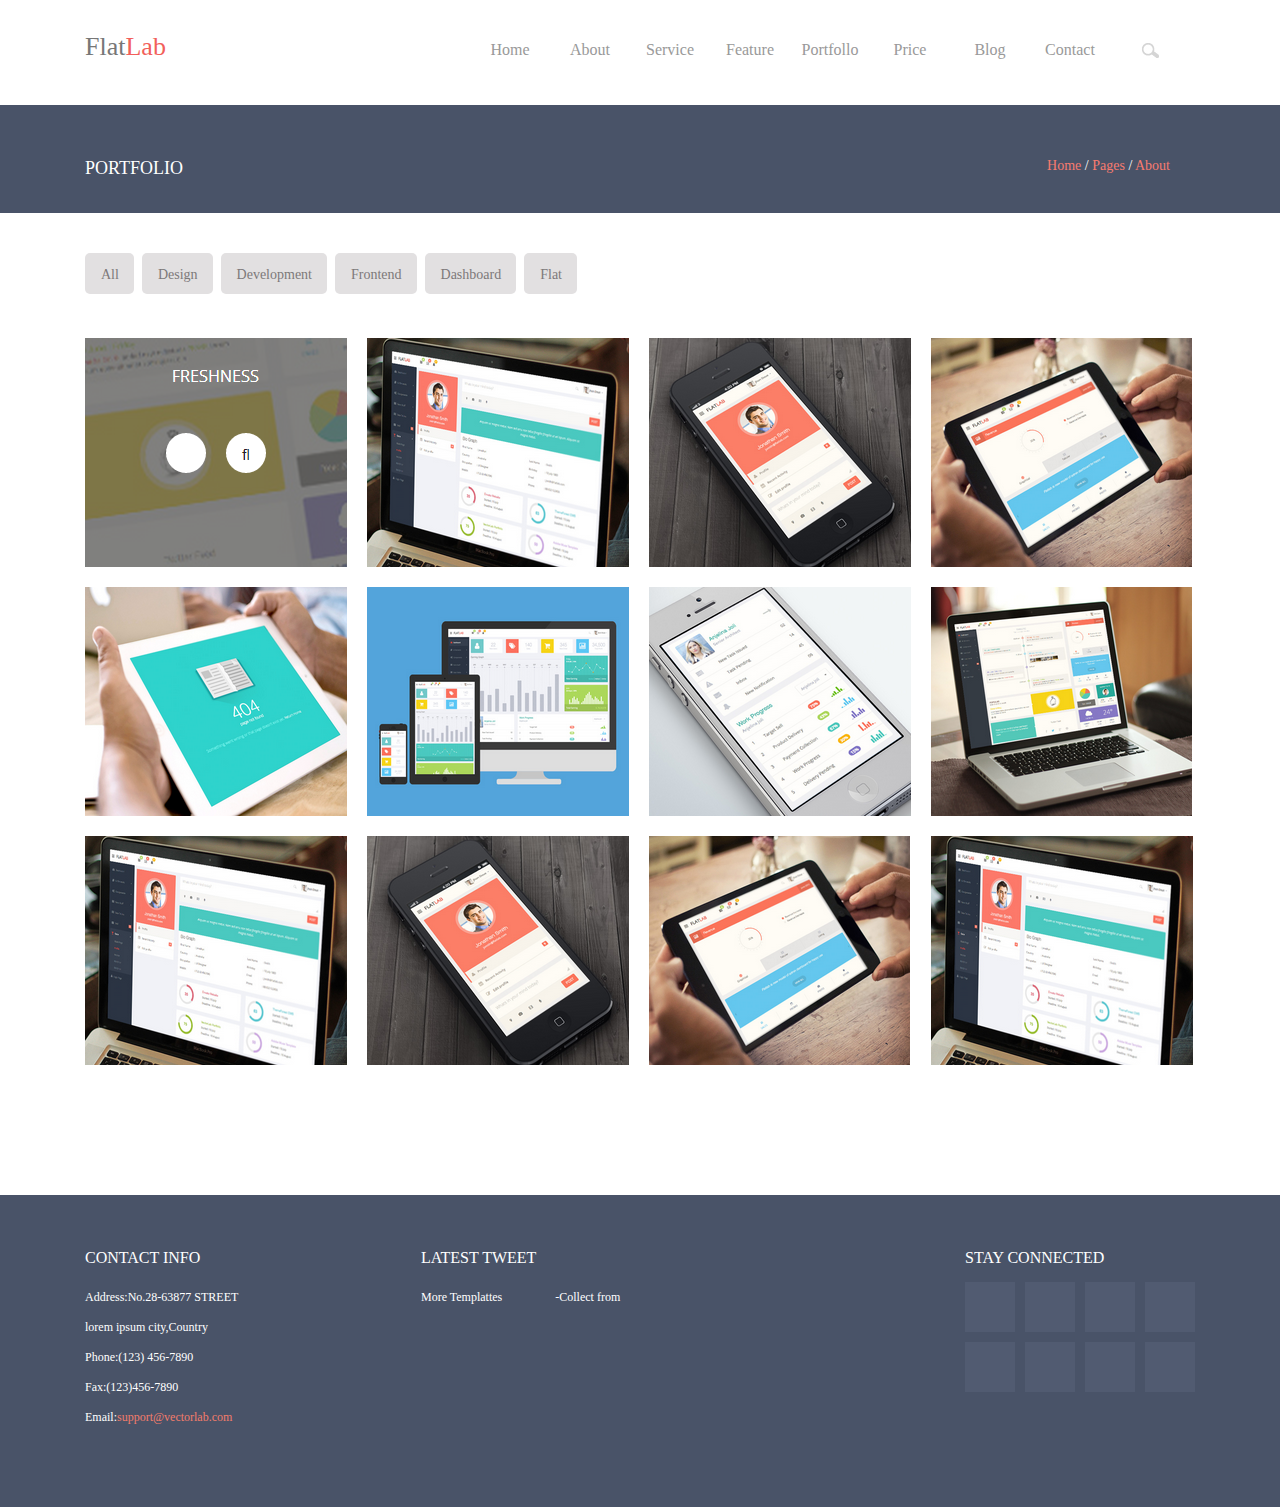
<file: portfolio.html>
<!DOCTYPE html>
<html lang="en">
<head>
	<meta charset="UTF-8">
	<meta name="keywords" content="杭州童泽网络科技有限公司" />
	<meta name="description" content="杭州童泽网络科技有限公司 是一家技术开发、技术服务、技术咨询、成果转让公司。主要经营技术开发、技术服务、技术咨询、成果转让：计算机软硬件、计算机网络技术、多媒体技术、计算机数据处理技术、计算机系统集成技术。" />
	<title>杭州童泽网络科技有限公司-Portfolio</title>
	<link rel="stylesheet" href="css/reset.css">
	<link rel="stylesheet" href="css/core.css">
	<link rel="stylesheet" href="css/porfolio.css">
</head>
<body>

		<div class="header">
			<div class="W1110">
				<a href="#" class="logo">
					<span class="flat">Flat</span><span class="lab">Lab</span>
				</a>
				<ul>
					<li class="anchor"><a href="index.html">Home</a></li>
					<li class="anchor"><a href="about.html">About</a></li>
					<li class="anchor"><a href="service.html">Service</a></li>
					<li class="anchor"><a href="Feature.html">Feature</a></li>
					<li class="anchor"><a href="portfolio.html">Portfollo</a></li>
					<li class="anchor"><a href="price.html">Price</a></li>
					<li class="anchor"><a href="blog.html">Blog</a></li>
					<li class="anchor"><a href="Contact.html">Contact</a></li>
					<li class="search"><a href=""><img src="./images/aboutIcon1.png"></a></li>
				</ul>
			</div>
		</div>
		<div class="clear"></div>
		<div class="tool">
			<div class="W1110">
				<div class="left">
					<span>PORTFOLIO</span>
				</div>			
				<div class="right">
					<a>Home</a>
					<span>/</span>
					<a>Pages</a>
					<span>/</span>
					<a>About</a> 
				</div>	
			</div>
		</div>
		<div class="clear"></div>

		<div class="banner">
			<div class="W1110">
				<ul>
					<li>All</li>
					<li>Design</li>
					<li>Development</li>
					<li>Frontend</li>
					<li>Dashboard</li>
					<li>Flat</li>
				</ul>
				<div class="clear"></div>
				<img src="images/pic22.png">
				<img src="images/pic12.png">
				<img src="images/pic13.png">
				<img src="images/pic14.png" class="r0">
				<img src="images/pic15.png">
				<img src="images/pic16.png">
				<img src="images/pic17.png">
				<img src="images/pic18.png" class="r0">
				<img src="images/pic12.png">
				<img src="images/pic13.png">
				<img src="images/pic14.png">
				<img src="images/pic12.png" class="r0">	
				<div class="clear"></div>			
			</div>
		</div>
	<div class="clear"></div>
	<div class="footer">
		<div class="W1110">
			<ul>
				<li class="li0">
					<h2>CONTACT INFO</h2>
					<p>Address:No.28-63877 STREET</p>
					<p>lorem ipsum city,Country</p>
					<p>Phone:(123) 456-7890</p>
					<p>Fax:(123)456-7890</p>
					<p>Email:<span>support@vectorlab.com</span></p>
				</li>
				<li>
					<h2>LATEST TWEET</h2>
					<p>
						<span class="more">More Templattes</span>
						<span>-Collect from</span>
					</p>
				</li>
				<li class="li1">
					<h2>STAY CONNECTED</h2>
					<div class="box"></div>
					<div class="box"></div>
					<div class="box"></div>
					<div class="box box0"></div>
					<div class="box"></div>
					<div class="box"></div>
					<div class="box"></div>
					<div class="box box0"></div>
				</li>
				<div class="clear"></div>
			</ul>
		</div>
	</div>
</body>
</html>
</file>
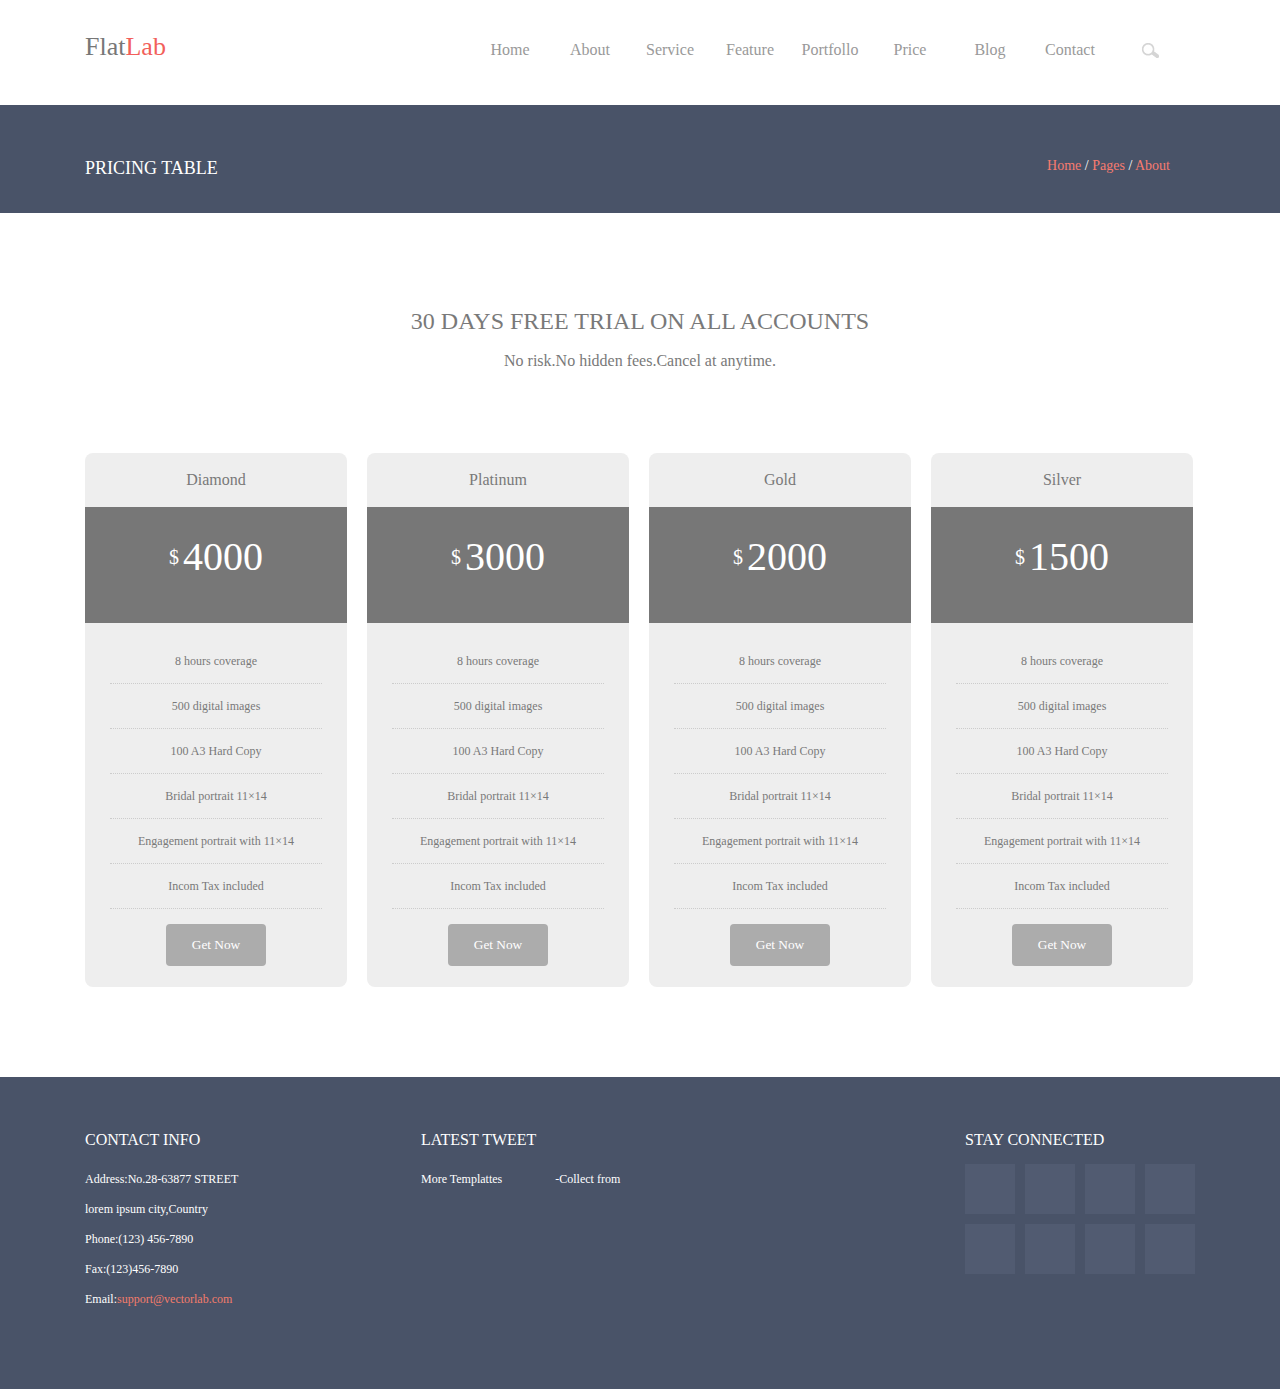
<file: price.html>
<!DOCTYPE html>
<html lang="en">
<head>
	<meta charset="UTF-8">
	<meta name="keywords" content="杭州童泽网络科技有限公司" />
	<meta name="description" content="杭州童泽网络科技有限公司 是一家技术开发、技术服务、技术咨询、成果转让公司。主要经营技术开发、技术服务、技术咨询、成果转让：计算机软硬件、计算机网络技术、多媒体技术、计算机数据处理技术、计算机系统集成技术。" />
	<title>杭州童泽网络科技有限公司-price页面</title>
	<link rel="stylesheet" href="css/reset.css">
	<link rel="stylesheet" href="css/core.css">
	<link rel="stylesheet" href="css/price.css">	
</head>
<body>
	<div class="header">
		<div class="W1110">
			<a href="#" class="logo">
				<span class="flat">Flat</span><span class="lab">Lab</span>
			</a>
			<ul>
					<li class="anchor"><a href="index.html">Home</a></li>
					<li class="anchor"><a href="about.html">About</a></li>
					<li class="anchor"><a href="service.html">Service</a></li>
					<li class="anchor"><a href="Feature.html">Feature</a></li>
					<li class="anchor"><a href="portfolio.html">Portfollo</a></li>
					<li class="anchor"><a href="price.html">Price</a></li>
					<li class="anchor"><a href="blog.html">Blog</a></li>
					<li class="anchor"><a href="Contact.html">Contact</a></li>
					<li class="search"><a href=""><img src="./images/aboutIcon1.png"></a></li>
				</ul>
		</div>
	</div>
	<div class="clear"></div>
	<div class="tool">
		<div class="W1110">
			<div class="left">
				<span>PRICING TABLE</span>
			</div>			
			<div class="right">
				<a>Home</a>
				<span>/</span>
				<a>Pages</a>
				<span>/</span>
				<a>About</a> 
			</div>	
		</div>
	</div>
	<div class="clear"></div>
	<div class="main">
		<div class="W1110">
			<h2>30 DAYS FREE TRIAL ON ALL ACCOUNTS</h2>
			<p class="p1">No risk.No hidden fees.Cancel at anytime.</p>
			<div class="money">
				<p class="p2">Diamond</p>
				<p class="p3">
					<sup>$</sup>
					<span>4000</span>
				</p>
				<p class="p4">8 hours coverage</p>
				<p class="p4">500 digital images</p>
				<p class="p4">100 A3 Hard Copy</p>
				<p class="p4">Bridal portrait 11×14</p>
				<p class="p4">Engagement portrait with 11×14</p>
				<p class="p4">Incom Tax included</p>
				<input type="button" value="Get Now">
			</div>
			<div class="money">
				<p class="p2">Platinum</p>
				<p class="p3">
					<sup>$</sup>
					<span>3000</span>
				</p>
				<p class="p4">8 hours coverage</p>
				<p class="p4">500 digital images</p>
				<p class="p4">100 A3 Hard Copy</p>
				<p class="p4">Bridal portrait 11×14</p>
				<p class="p4">Engagement portrait with 11×14</p>
				<p class="p4">Incom Tax included</p>
				<input type="button" value="Get Now">
			</div>
			<div class="money">
				<p class="p2">Gold</p>
				<p class="p3">
					<sup>$</sup>
					<span>2000</span>
				</p>
				<p class="p4">8 hours coverage</p>
				<p class="p4">500 digital images</p>
				<p class="p4">100 A3 Hard Copy</p>
				<p class="p4">Bridal portrait 11×14</p>
				<p class="p4">Engagement portrait with 11×14</p>
				<p class="p4">Incom Tax included</p>
				<input type="button" value="Get Now">
			</div>
			<div class="money r0">
				<p class="p2">Silver</p>
				<p class="p3">
					<sup>$</sup>
					<span>1500</span>
				</p>
				<p class="p4">8 hours coverage</p>
				<p class="p4">500 digital images</p>
				<p class="p4">100 A3 Hard Copy</p>
				<p class="p4">Bridal portrait 11×14</p>
				<p class="p4">Engagement portrait with 11×14</p>
				<p class="p4">Incom Tax included</p>
				<input type="button" value="Get Now">
			</div>
			<div class="clear"></div>
		</div>
	</div>
	<div class="footer">
		<div class="W1110">
			<ul>
				<li class="li0">
					<h2>CONTACT INFO</h2>
					<p>Address:No.28-63877 STREET</p>
					<p>lorem ipsum city,Country</p>
					<p>Phone:(123) 456-7890</p>
					<p>Fax:(123)456-7890</p>
					<p>Email:<span>support@vectorlab.com</span></p>
				</li>
				<li>
					<h2>LATEST TWEET</h2>
					<p>
						<span class="more">More Templattes</span>
						<span>-Collect from</span>
					</p>
				</li>
				<li class="li1">
					<h2>STAY CONNECTED</h2>
					<div class="box"></div>
					<div class="box"></div>
					<div class="box"></div>
					<div class="box box0"></div>
					<div class="box"></div>
					<div class="box"></div>
					<div class="box"></div>
					<div class="box box0"></div>
				</li>
				<div class="clear"></div>
			</ul>
		</div>
	</div>
</body>
</html>
</file>
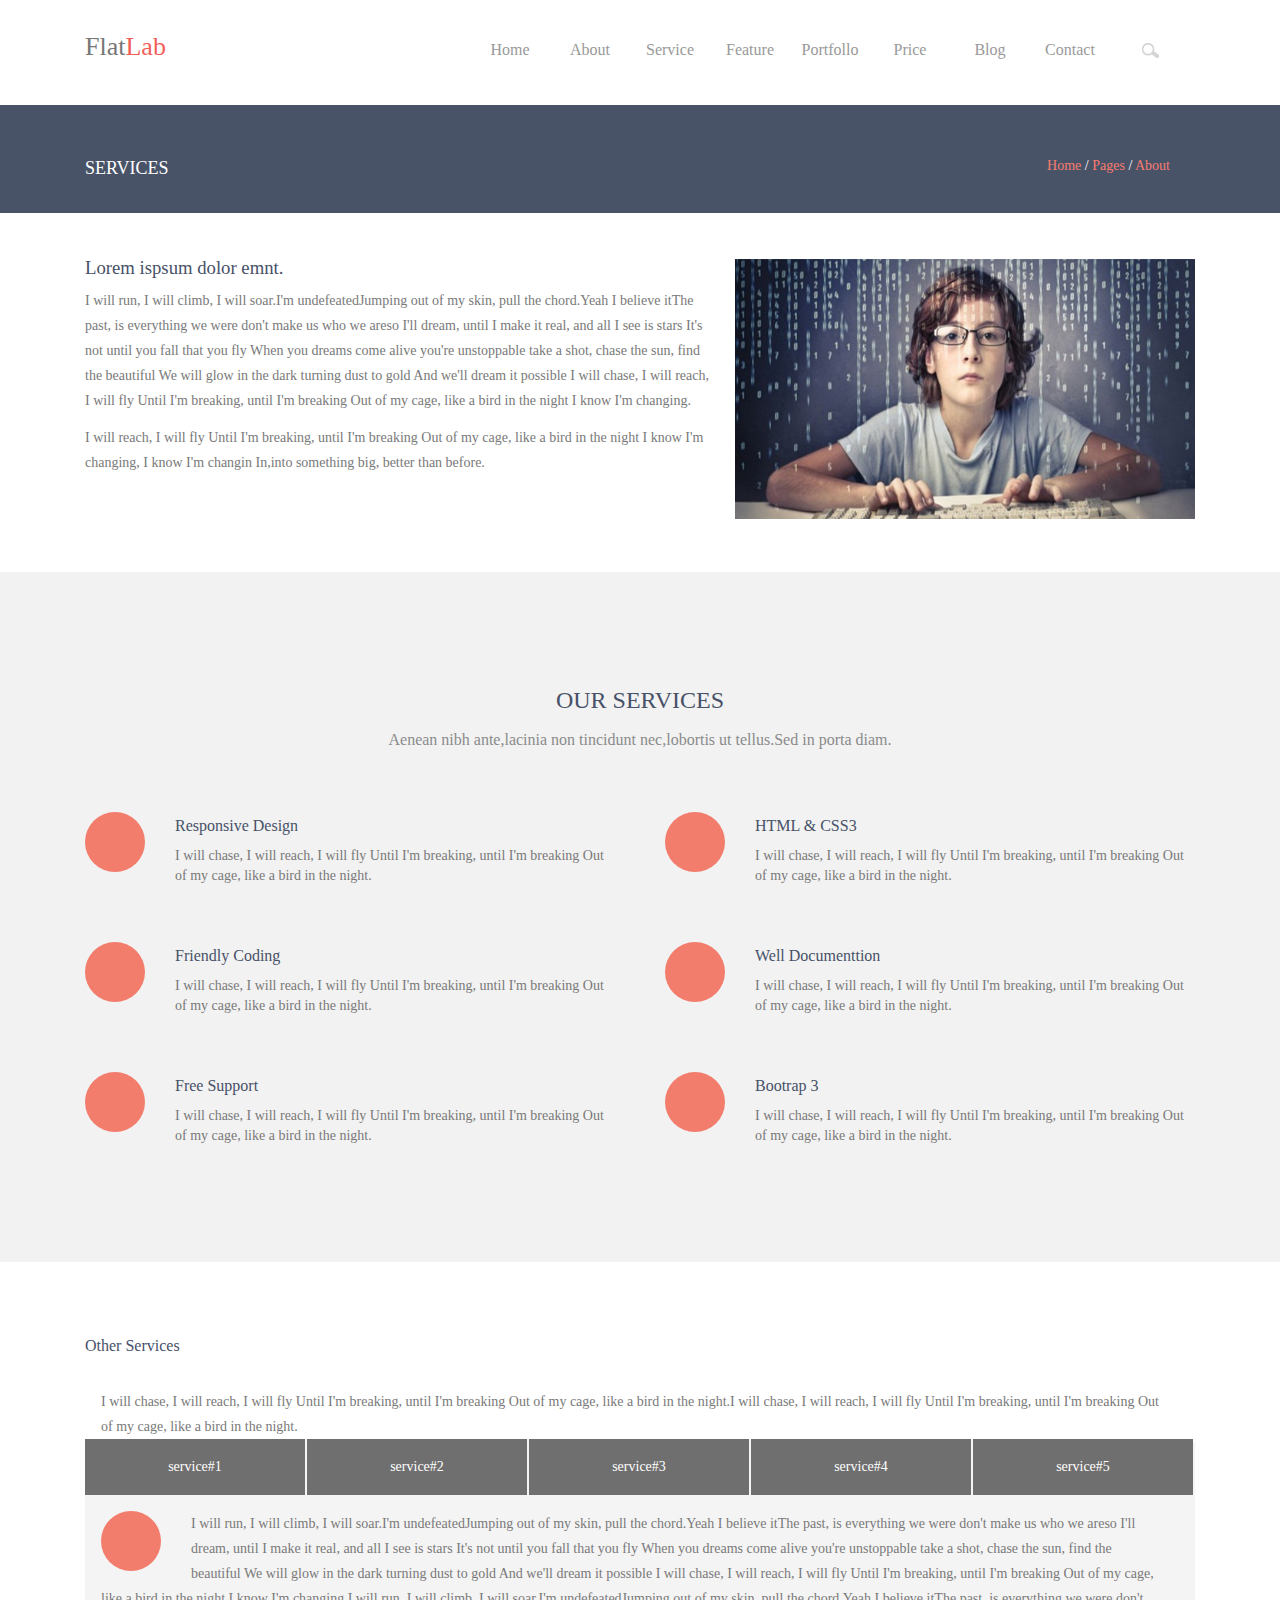
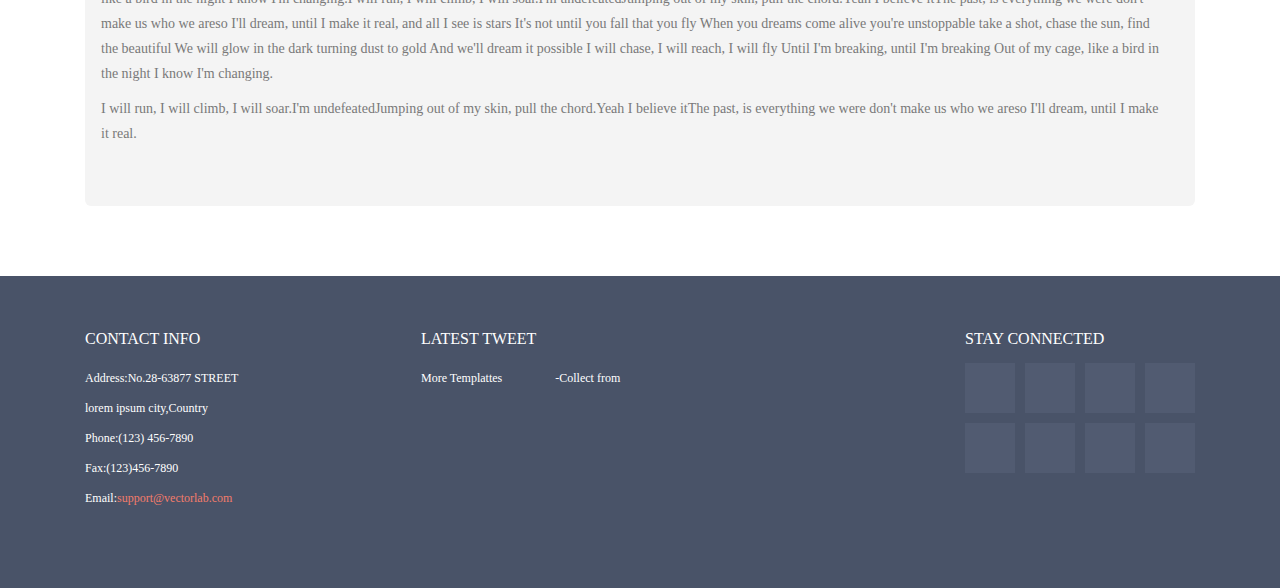
<file: service.html>
<!DOCTYPE html>
<html lang="en">
<head>
	<meta charset="UTF-8">
	<meta name="keywords" content="杭州童泽网络科技有限公司" />
	<meta name="description" content="杭州童泽网络科技有限公司 是一家技术开发、技术服务、技术咨询、成果转让公司。主要经营技术开发、技术服务、技术咨询、成果转让：计算机软硬件、计算机网络技术、多媒体技术、计算机数据处理技术、计算机系统集成技术。" />
	<title>杭州童泽网络科技有限公司-service页面</title>
	<link rel="stylesheet" href="css/reset.css">
	<link rel="stylesheet" href="css/core.css">
	<link rel="stylesheet" href="css/service.css">	
</head>
<body>
	<div class="header">
		<div class="W1110">
			<a href="#" class="logo">
				<span class="flat">Flat</span><span class="lab">Lab</span>
			</a>
			<ul>
					<li class="anchor"><a href="index.html">Home</a></li>
					<li class="anchor"><a href="about.html">About</a></li>
					<li class="anchor"><a href="service.html">Service</a></li>
					<li class="anchor"><a href="Feature.html">Feature</a></li>
					<li class="anchor"><a href="portfolio.html">Portfollo</a></li>
					<li class="anchor"><a href="price.html">Price</a></li>
					<li class="anchor"><a href="blog.html">Blog</a></li>
					<li class="anchor"><a href="Contact.html">Contact</a></li>
					<li class="search"><a href=""><img src="./images/aboutIcon1.png"></a></li>
				</ul>
		</div>
	</div>
	<div class="clear"></div>
	<div class="tool">
		<div class="W1110">
			<div class="left">
				<span>SERVICES</span>
			</div>			
			<div class="right">
				<a>Home</a>
				<span>/</span>
				<a>Pages</a>
				<span>/</span>
				<a>About</a> 
			</div>	
		</div>
	</div>
	<div class="clear"></div>
	<div class="banner">
		<div class="W1110">
			<div class="left">
				<h3>Lorem ispsum dolor emnt.</h3>
				<p>
					I will run, I will climb, I will soar.I'm undefeatedJumping out of my skin, pull the chord.Yeah I believe itThe past, is everything we were don't make us who we areso I'll dream, until I make it real, and all I see is stars It's not until you fall that you fly When you dreams come alive you're unstoppable take a shot, chase the sun, find the beautiful We will glow in the dark turning dust to gold And we'll dream it possible I will chase, I will reach, I will fly Until I'm breaking, until I'm breaking Out of my cage, like a bird in the night I know I'm changing.
				</p>
				<p class="p1">
					I will reach, I will fly Until I'm breaking, until I'm breaking Out of my cage, like a bird in the night I know I'm changing, I know I'm changin In,into something big, better than before.
				</p>
			</div>
			<div class="right">
				<img src="images/sucaipic12.jpg">
			</div>
			<div class="clear"></div>
		</div>
	</div>
	<div class="main">
		<div class="W1110">
			<h2>OUR SERVICES</h2>
			<p class="p1">Aenean nibh ante,lacinia non tincidunt nec,lobortis ut tellus.Sed in porta diam.</p>
			<ul>
				<li>
					<div class="circle"></div>
					<div class="text">
						<p class="p2">Responsive Design</p>
						<p class="p3">I will chase, I will reach, I will fly Until I'm breaking, until I'm breaking Out of my cage, like a bird in the night.</p>
					</div>
				</li>
				<li class="r0">
					<div class="circle"></div>
					<div class="text">
						<p class="p2">HTML & CSS3</p>
						<p class="p3">I will chase, I will reach, I will fly Until I'm breaking, until I'm breaking Out of my cage, like a bird in the night.</p>
					</div>
				</li>
				<li>
					<div class="circle"></div>
					<div class="text">
						<p class="p2">Friendly Coding</p>
						<p class="p3">I will chase, I will reach, I will fly Until I'm breaking, until I'm breaking Out of my cage, like a bird in the night.</p>
					</div>
				</li>
				<li class="r0">
					<div class="circle"></div>
					<div class="text">
						<p class="p2">Well Documenttion</p>
						<p class="p3">I will chase, I will reach, I will fly Until I'm breaking, until I'm breaking Out of my cage, like a bird in the night.</p>
					</div>
				</li>
				<li class="b0">
					<div class="circle"></div>
					<div class="text">
						<p class="p2">Free Support</p>
						<p class="p3">I will chase, I will reach, I will fly Until I'm breaking, until I'm breaking Out of my cage, like a bird in the night.</p>
					</div>
				</li>
				<li class="r0 b0">
					<div class="circle"></div>
					<div class="text">
						<p class="p2">Bootrap 3</p>
						<p class="p3">I will chase, I will reach, I will fly Until I'm breaking, until I'm breaking Out of my cage, like a bird in the night.</p>
					</div>
				</li>
				<div class="clear"></div>
			</ul>
		</div>
	</div>
	<div class="other">
		<div class="W1110">
			<p class="p1">Other Services</p>
			<p class="p0">I will chase, I will reach, I will fly Until I'm breaking, until I'm breaking Out of my cage, like a bird in the night.I will chase, I will reach, I will fly Until I'm breaking, until I'm breaking Out of my cage, like a bird in the night.</p>
			<div class="detail">
				<p class="option">service#1</p>
				<p class="option">service#2</p>
				<p class="option">service#3</p>
				<p class="option">service#4</p>
				<p class="option">service#5</p>
				<div class="circle"></div>
				<p class="p0">
					I will run, I will climb, I will soar.I'm undefeatedJumping out of my skin, pull the chord.Yeah I believe itThe past, is everything we were don't make us who we areso I'll dream, until I make it real, and all I see is stars It's not until you fall that you fly When you dreams come alive you're unstoppable take a shot, chase the sun, find the beautiful We will glow in the dark turning dust to gold And we'll dream it possible I will chase, I will reach, I will fly Until I'm breaking, until I'm breaking Out of my cage, like a bird in the night I know I'm changing.I will run, I will climb, I will soar.I'm undefeatedJumping out of my skin, pull the chord.Yeah I believe itThe past, is everything we were don't make us who we areso I'll dream, until I make it real, and all I see is stars It's not until you fall that you fly When you dreams come alive you're unstoppable take a shot, chase the sun, find the beautiful We will glow in the dark turning dust to gold And we'll dream it possible I will chase, I will reach, I will fly Until I'm breaking, until I'm breaking Out of my cage, like a bird in the night I know I'm changing.
				</p>
				<p class="p0 p2">
					I will run, I will climb, I will soar.I'm undefeatedJumping out of my skin, pull the chord.Yeah I believe itThe past, is everything we were don't make us who we areso I'll dream, until I make it real.
				</p>
			</div>
		</div>
	</div>	
	<div class="footer">
		<div class="W1110">
			<ul>
				<li class="li0">
					<h2>CONTACT INFO</h2>
					<p>Address:No.28-63877 STREET</p>
					<p>lorem ipsum city,Country</p>
					<p>Phone:(123) 456-7890</p>
					<p>Fax:(123)456-7890</p>
					<p>Email:<span>support@vectorlab.com</span></p>
				</li>
				<li>
					<h2>LATEST TWEET</h2>
					<p>
						<span class="more">More Templattes</span>
						<span>-Collect from</span>
					</p>
				</li>
				<li class="li1">
					<h2>STAY CONNECTED</h2>
					<div class="box"></div>
					<div class="box"></div>
					<div class="box"></div>
					<div class="box box0"></div>
					<div class="box"></div>
					<div class="box"></div>
					<div class="box"></div>
					<div class="box box0"></div>
				</li>
				<div class="clear"></div>
			</ul>
		</div>
	</div>
</body>
</html>
</file>
<file: css/core.css>
/*公共样式*/
.W1110{
	margin:0px auto;
	width:1110px;
}
.clear{
	clear:both;
}

/* 头部导航*/
.header{
	padding:30px 0px;
}
.header .logo{
	float:left;
	margin-top:4px;
}
.header .flat{
	font-size:26px;
	color:#777;
}
.header .lab{
	font-size:26px;
	color:#F25F5B;
}
.header ul{
	float:right;
}
.header ul li{
	float:left;
	margin-right:10px;
	width:70px;
	height:40px;
	line-height:40px;
	text-align:center;
	border-radius:5px;
}
.header ul li.anchor:hover{
	background-color:#F77B6F;
}
.header ul li a{
	color:#999;
}
.header ul li a:hover{
	color:#fff;
}
.header ul li.search{
	margin-top:5px;
}
/*上面工具栏*/
.tool{
	margin-top:30px;
	padding:54px 0px;
	background-color:#495368;
}
.tool .left{
	float:left;
}
.tool .left span{
	margin-right:14px;
	font-size:18px;
	color:#fff;
}
.tool .right{
	float:right;
	margin-right:25px;
	font-size:14px;
}
.tool .right span{
	color:#fff;
}
.tool .right a{
	color:#F77B6F;
}
.tool .right a:hover{
	color:#fff;
}


/*底部*/
.footer{
	padding:55px 0px 75px;
	background-color:#495368;
}
.footer ul li{
	float:left;
	width:230px;
}
.footer ul li.li0{
	margin-right:106px;
}
.footer ul li.li0 span{
	color:#F37C6B;
}
.footer ul li.li1{
	float:right;
}
.footer h2{
	margin-bottom:16px;
	font-size:16px;
	color:#fff;
}
.footer p{
	font-size:12px;
	line-height:30px;
	color:#fff;
}
.footer  p span.more{
	margin-right:50px;
}
.footer ul li.li1 .box{
	float:left;
	margin-bottom:10px;
	margin-right:10px;
	width:50px;
	height:50px;
	background-color:#515B71;
}
.footer ul li.li1 .box0{
	margin-right:0px;
}
</file>
<file: css/index.css>
.banner img{
	width:100%;
	height:500px;
}
.main{
	padding:56px 0px 74px;
}
.main h2{
	text-align:center;
	color:#475168;
}
.main h4{
	margin:20px 0px 64px;
	text-align:center;
	color:#8A8B8B;
}
.main  .text{
	float:left;
	margin-right:30px;
	width:350px;
	color:#797979;

}
.main .text.r0{
	margin-right:0px;
}
.main  .text p{
	margin-bottom:20px;
	padding:144px 0px  56px;
	height:10px;
	background-color:#F4F4F4;
	text-align:center;
	border-radius:5px;
}
.main  .text p:hover{
	background-color:#F77B6F;
	color:#fff;
}
.main .text span{
	line-height:20px;
	font-size:14px;
}
.main .small{
	margin-top:82px;
	height:90px;
	border-radius:6px;
	color:#fff;
}
.main .small.left{
	float:left;
	padding-left:20px;
	width:800px;
	background-color:#475168;
}
.main .small.left p{
	margin:25px 0px 15px;
}
.main .small.left span{
	font-size:14px;
	color:#93A9AA;
}
.main .small.right{
	float:right;
	width:265px;
	line-height:90px;
	text-align:center;
	background-color:#FF6C60;
}
.pc{
	padding:100px 0px;
	background-color:#F4F4F4;
}
.pc img{
	float:left;
}
.pc .right{
	float:right;
	width:524px;
}
.pc .right h2{
	margin:12px 0px 40px;
	color:#475168;
}
.pc .right p{
	margin-bottom:34px;
	line-height:25px;
	font-size:14px;
	color:#797979;
}
.pc .right input{
	width:194px;
	height:62px;
	background-color:#475168;
	border:none;
	color:#fff;
	border-radius:5px;
}
.introduct{
	padding:60px 0px 50px;
}
.introduct .left{
	float:left;
	width:555px;
	border-radius:5px;
	background-color:#F4F4F4;
}
.introduct .left p.option{
	float:left;
	margin-bottom:16px;
	width:185px;
	height:55px;
	line-height:55px;
	text-align:center;
	font-size:14px;
	color:#6F6F6F;
}
.introduct .left p.option:hover{
	background-color:#6F6F6F;
	color:#fff;
}

.introduct .left ul{
	margin-left:18px;
}
.introduct .left ul li{
	margin-bottom:15px;
}
.introduct .left ul li img{
	float:left;
}
.introduct .left ul li .text{
	float:left;
	margin-left:10px;
}
.introduct .left ul li .text p{
	line-height:20px;
	font-size:14px;
}
.introduct .left ul li .text .title{
	color:#F77B6F;
}
.introduct .left ul li .text .tt{
	color:#797979;
}
.introduct .right{
	float:right;
	width:525px;
}
.introduct .right img{
	float:left;
	margin-right:16px;
	width:100px;
	height:100px;
	border-radius:50%;
}
.introduct .right .text{
	float:left;
	width:409px;
	margin-top:30px;
	color:#504946;
}
.introduct .right .text h4{
	color:#504946;
}
.introduct .right .text span{
	font-size:12px;
	line-height:25px;
	color:#ccc;
}
.introduct .right .tt{
	position:relative;
	padding:30px 0px 26px 22px;
	margin-top:20px;
	height:48px;
	line-height:20px;
	background-color:#E9E9E9;
	font-size:14px;
	border-radius:5px;
	color:#797979;
}
.introduct .right .tt .sj{
	position:absolute;
	top:-20px;
	left:40px;
	width:0px;
	height:0px;
	border:10px solid transparent;
	border-bottom:10px solid #E9E9E9;
}
.introduct .bottom{
	margin-top:46px;
}
.introduct .bottom h2{
	margin-bottom:24px;
	color:#475168;
}
.introduct .bottom img{
	margin-right:15px;
}
.introduct .bottom .r0{
	margin-right:0px;
}
.introduct .btn_bg{
	margin-left:494px;
	margin-top:30px;
	width:160px;
}
.introduct .btn_bg .btn{
	float:left;
	margin-right:8px;
	width:72px;
	height:40px;
	line-height:40px;
	text-align:center;
	background-color:#EEEEEE;
}
.word{
	padding:170px 0px;
	background-color:#EB7D73;
	text-align:center;
	font-size:28px;
	color:#fff;
}
.other{
	padding:60px 0px 74px;
}
.other img{
	margin-right:130px;
}
.other .r0{
	margin-right:0px;
}
</file>
<file: css/about.css>
.welcom{
	padding:40px 0px 60px;
}
.welcom img{
	float:left;
	margin-right:30px;
	width:460px;
	height:260px;
}
.welcom p.welText{
	float:right;
}
.welcom h2{
	line-height:30px;
	color:#495268;
}
.welcom span{
	line-height:26px;
	font-size:14px;
	color:#797979;
}
.welcom .ios_bg{
	margin-top:60px;
	margin-right:58px;
	width:526px;
	float:left;
}
.welcom .ios_bg.r0{
	margin-right:0px;
}
.welcom .ios_bg .circle{
	float:left;
	margin-right:30px;
	width:60px;
	height:60px;
	background-color:#F37D6C;
	border-radius:50%;
}
.welcom .ios_bg .ios{
	float:left;
	width:436px;
}
.skill{
	padding:85px 0px 65px;
	background-color:#F2F2F2;
}
.skill .left{
	float:left;
	width:460px;
}
.skill .left img{
	float:left;
	margin-right:15px;
	width:100px;
	height:100px;
	border-radius:50%;
}
.skill .left p{
	float:left;
}
.skill .left  h4{
	margin-top:25px;
	font-size:14px;
	color:#514B49;
}
.skill .left span{
	font-size:12px;
	color:#ABABAB;
}
.skill .left .say{
	padding:20px 40px 20px 20px;
	margin-top:66px;
	font-size:14px;
	line-height:20px;
	background-color:#E9E9E9;
	color:#797979;
}
.skill .right{
	float:right;
	width:620px;
}
.skill .right h4{
	margin-bottom:26px;
	font-size:16px;
	color:#514B49;
}
.skill .right ul li{
	margin-bottom:20px;
	height:30px;
	background-color:#E1E1E1;
}
.skill .right ul li p{
	padding-left:10px;
	height:30px;
	line-height:30px;
	background-color:#F37D6C;
	font-size:12px;
	color:#fff;
}
.skill .right ul li p.p1{
	width:384px;
}
.skill .right ul li p.p2{
	width:568px;
}
.skill .right ul li p.p3{
	width:456px;
}
.skill .right ul li p.p4{
	width:360px;
}
.team{
	padding:55px 0px 66px;
}
.team .meet{
	color:#495268;
	text-align:center;
}
.team .work{
	margin:20px 0px 60px;
	color:#8A8B8B;
	text-align:center;
}
.team img{
	width:210px;
	height:210px;
	border-radius:50%;
}
.team .worker{
	float:left;
	margin-right:48px;
	width:338px;
	text-align:center;
}
.team .worker.r0{
	margin-right:0px;
}
.team .worker h2{
	margin:12px 0px 10px;
	font-size:16px;
	color:#F37C6B;
}
.team .worker span{
	font-size:12px;
	color:#A1A1A1;
}
.team .worker p{
	margin-top:70px;
	font-size:14px;
	line-height:25px;
	color:#797979;
}
</file>
<file: css/blog.css>
.main{
	padding-bottom:74px;
}
.main .left{
	float:left;
	width:848px;
}

.main .left .part{
	padding:40px 0px;
	border-bottom:1px dashed #DDDDDD;
}
.main .left .top .time{
	float:left;
	width:118px;
	text-align:center;
}
.main .left .top .time p.p1{
	background-color:#F77B6F;
	color:#fff;
	line-height:62px;
	font-size:28px;
}
.main .left .top .time p.p2{
	background-color:#F6F5F0;
	line-height:44px;
	font-size:16px;
	color:#A19FA2;
}
.main .left .top .time p.p3{
	margin-top:20px;
	background-color:#EFEEE9;
	height:50px;
}
.main .left .top img{
	float:right;
	width:700px;
	height:330px;
}
.left .part .bottom{
	margin-top:30px;
}
.left .part .bottom .left{
	float:left;
	width:118px;
}
.left .part .bottom .left p{
	text-align:right;
}
.left .part .bottom .left p.ps{
	margin-bottom:35px;
}
.left .part .bottom .left span.span1{
	color:#797979;
}
.left .part .bottom .left span.span2{
	color:#F77B6F;
}
.left .part .bottom .left i{
	line-height:20px;
	font-size:14px;
	color:#444E67;
}
.left .part .bottom .left p.p1{
	font-size:14px;
	color:#F77B6F;
}
.left .part .bottom .left p.pv{
	margin:28px 0px 14px;
}
.left .part .bottom .right{
	float:right;
	width:700px;
}
.left .part .bottom .right h2{
	margin-bottom:20px;
	line-height:30px;
	color:#F77B6F;
}
.left .part .bottom .right p{
	margin-bottom:15px;
	line-height:25px;
	color:#797979;
	font-size:14px;
}
.left .part .bottom .right input[type="button"]{
	width:148px;
	height:34px;
	line-height:34px;
	text-align:center;
	border:none;
	background-color:#FF6C60;
	border-radius:4px;
	color:#fff;
}
.main .right{
	float:right;
	padding-top:40px;
	width:230px;
}
.main .right input{
	padding-left:12px;
	border:none;
	width:230px;
	height:32px;
	line-height:32px;
	font-size:14px;
	border:1px solid #E2E2E4;
}
.main .right h3{
	margin:32px 0px 25px;
	color:#475268;
}
.main .right p.p1{
	padding-left:16px;
	line-height:40px;
	font-size:14px;
	border-bottom:1px solid #EFEFEF;
	color:#444E67;
}
.main .right ul li{
	margin-bottom:18px;
	height:82px;
}
.main .right ul li img{
	float:left;
	margin-right:12px;
	width:82px;
	height:82px;
}
.main .right ul li .text{
	float:left;
	width:136px;
}
.main .right ul li .text p.p2{
	color:#475268;
}
.main .right ul li .text p.p3{
	font-size:12px;
	line-height:18px;
	color:#797979;
}
.main .right p.tag{
	float:left;
	margin-right:10px;
	margin-bottom:10px;
	padding:13px 10px;
	border:1px solid #E8E8E8;
	border-radius:4px;
	font-size:14px;
	color:#444E67;
}
.main .btn{
	margin-top:60px;
	margin-left:330px;
	width:216px;
	height:30px;
	border:1px solid #DDDDDD;
}
.main .btn span{
	float:left;
	width:30px;
	height:30px;
	line-height:30px;
	text-align:center;
	font-size:14px;
	border-right:1px solid #DDDDDD;
	color:#444E67;
}
.main .btn span.r0{
	border-right:0px;
}
.main .btn span:hover{
	background-color:#FF6C60;
	color:#fff;
}
</file>
<file: css/Contact.css>
/*主体部分*/
.main{
	padding:454px 0px 70px;
}
.main .left{
	float:left;
}
.main  h4{
	margin-bottom:30px;
	color:#475168;
}
.main .left p{
	line-height:25px;
	font-size:14px;
	color:#797979;
}
.main .left p.phone{
	margin-top:76px;
}
.main .right{
	float:right;
	width:655px;
}
.main .right label{
	display:block;
	margin:20px 0px 10px;
	font-size:14px;
	color:#797979;
}
.main .right .btn input{
	width:100%;
	border:1px solid #E2E2E4;
	border-radius:4px;
}
.main .right input#name,.main .right input#email,.main .right input#phone{
	height:32px;
	line-height:32px;
}
.main .right input#message{
	height:112px;
}
.main .right .btn0{
	margin-bottom:15px;
}
.main .right input[type="submit"]{
	width:75px;
	height:35px;
	color:#fff;
	border:none;
	background-color:#FF6C60;
	border-radius:5px;
	font-size:16px;
}
</file>
<file: css/Feature.css>
.W1110{
	position:relative;
}
.r0{
	margin-right:0px;
}
.tool  .typography{
	position:absolute;
	top:-53px;
	left:686px;
}
.tool  .typography p{
	padding-left:14px;
	width:146px;
	height:35px;
	background-color:#fff;
}
.tool  .typography p.p0{
	border-top:1px solid #999;
}
.tool  .typography p a{
	line-height:35px;
	color:#999999;
}
.tool  .typography p:hover{
	background-color:#F77B6F;
}

.tool  .typography p a:hover{
	color:#fff;
}
.main{
	padding:66px 0px 62px;
	color:#797979;
}
.main .heading{
	float:left;
	margin-right:96px;
}
.main .heading h2{
	margin:22px 0px;
}
.main .heading h4{
	margin:12px 0px;
}
.main .heading h6{
	margin-top:12px;
}
.main .title{
	float:left;
	width:450px;
}
.main .title h3{
	margin-bottom:12px;
}
.main .title p{
	line-height:25px;
	font-size:14px;
}
.main .text{
	float:right;

}
.main .text h3{
	margin-bottom:12px;
}
.main .text p{
	font-size:14px;	
	line-height:35px;
}
.main .text .p1{
	color:#A1A1A1;
}
.main .text .p2{
	color:#8175C7;
}
.main .text .p3{
	color:#59ACE2;
}
.main .text .p4{
	color:#FCB322;
}
.main .text .p5{
	color:#FF6C60;
}
.main .text .p6{
	color:#A9D86E;
}

.main .highlight h3{
	margin:36px 0px 16px;

}
.main .highlight p{
	font-size:14px;
	line-height:25px;
}
.main .highlight p .mark1{
	background-color:#9CCE44;
	color:#fff;
}
.main .highlight p .mark2{
	background-color:#242424;
	color:#fff;
}
.main .highlight p .mark3{
	background-color:#F2C600;
}
.main .highlight p i{
	color:#9CCE44;
}

.main .dropcap{
	float:left;
	margin:38px 0px 40px;
	width:536px;
}
.main .dropcap0{
	margin-right:38px;
}
.main .dropcap h3{
	margin-bottom:12px;
}
.main .dropcap span{
	float:left;
	margin-right:8px;
	width:36px;
	height:42px;
	line-height:42px;
	text-align:center;
	background-color:#666;
	font-size:28px;
	color:#fff;
}
.main .dropcap span.span0{
	border-radius:50%;
}
.main .dropcap p{
	line-height:25px;
	font-size:14px;
}
.main .highlight .bor{
	margin-top:16px;
	padding:16px 0px 16px 16px;
	padding-left:22px;
	border-left:5px solid #EEEEEE;
	line-height:20px;
}
.main .highlight ol{
	float:left;
	padding-left:22px;
}
.main .highlight ol li,.main .highlight ul li,.main  .gird p{
	font-size:14px;
	line-height:20px;
}
.main .highlight ul{
	float:left;
	margin-left:330px;
	list-style:disc;
}
.main  .gird  h4{
	margin:56px 0px 20px;
}
.main  .gird .two .left{
	float:left;
	width:550px;
}
.main  .gird .two .right{
	float:right;
	width:550px;
}
.main  .gird .three .left{
	float:left;
	margin-right:30px;
	width:350px;
}
.main  .gird  .left.r0{
	margin-right:0px;
}
</file>
<file: css/porfolio.css>
.banner{
	padding:40px 83px 110px 83px;
}
.banner ul li{
	float:left;
	margin-bottom:44px;
	margin-right:8px;
	padding:15px 15px 12px 16px;
	background:#E2E0E1;	
	border-radius:5px;
	font-size:14px;
	color:#7D797A;
}
.banner img{
	float:left;
	margin-right:20px;
	margin-bottom:20px;
}
.banner  .r0{
	margin-right:0px;
}
</file>
<file: css/price.css>
.main{
	padding:96px 0px 90px;
	text-align:center;
	color:#797979;
}
.main p.p1{
	margin:20px 0px 84px;
}
.main .money{
	float:left;
	margin-right:20px;
	width:262px;
	height:534px;
	text-align:center;
	background-color:#EEEEEE;
	border-radius:8px;
	cursor:pointer;
}
.main .money.r0{
	margin-right:0px;
}
.main .money p.p2{
	height:54px;
	line-height:54px;
}
.main .money p.p3 {
	margin-bottom:16px;
	height:116px;
	line-height:116px;
	background-color:#777777;
	color:#fff;
}
.main .money p.p3 sup{
	font-size:20px;
}
.main .money p.p3 span{
	font-size:40px;
}
.main .money p.p4{
	width:212px;
	margin-left:25px;
	font-size:12px;
	height:44px;
	line-height:44px;
	border-bottom:1px dotted #CCCCCC;
}
.main .money input[type="button"]{
	margin-top:15px;
	width:100px;
	height:42px;
	line-height:42px;
	background-color:#ACACAC;
	border:none;
	color:#fff;
	border-radius:4px;
}
.main .money:hover{
	background-color:#F77B6F;
	color:#fff;
}
</file>
<file: css/service.css>
.banner{
	padding:46px 0px 50px;
}
.banner .left{
	float:left;
	width:630px;
}
.banner .left h3{
	margin-bottom:10px;
	color:#475168;
}
.banner .left p{
	font-size:14px;
	line-height:25px;
	color:#797979;
}
.banner .left p.p1{
	margin-top:12px;
}
.banner .right{
	float:right;
}
.banner .right img{
	width:460px;
	height:260px;
}
.main{
	padding:116px 0px;
	background-color:#F2F2F2;
}
.main h2{
	color:#475168;
	text-align:center;
}
.main p.p1{
	margin:20px 0px 64px;
	color:#8A8B8B;
	text-align:center;
}
.main ul li{
	float:left;
	margin-right:50px;
	margin-bottom:56px;
	width:530px;
}
.main ul li.r0{
	margin-right:0px;
}
.main ul li.b0{
	margin-bottom:0px;
}
.main ul li .circle,.other .detail .circle{
	float:left;
	width:60px;
	height:60px;
	background-color:#F37D6C;
	border-radius:50%;
}
.main ul li .text{
	float:left;
	margin-left:30px;
	width:440px;
}
.main ul li .text p.p2{
	margin:6px 0px 12px;
	color:#475168;
}
.main ul li .text p.p3{
	color:#797979;
	line-height:20px;
	font-size:14px;
}
.other{
	padding:76px 0px 70px;
}
.other p.p1{
	margin-bottom:35px;
	color:#47506A;
}
.other p.p0{
	margin-left:16px;
	margin-right:36px;
	line-height:25px;
	font-size:14px;
	color:#797979;
}
.other .detail{
	padding-bottom:60px;
	width:100%;
	background-color:#F4F4F4;
	border-radius:6px;
}
.other .detail p.option{
	float:left;
	margin-right:2px;
	margin-bottom:16px;
	width:220px;
	height:56px;
	line-height:56px;
	text-align:center;
	background-color:#6F6F6F;
	font-size:14px;
	color:#fff;
}
.other .detail .circle{
	margin-left:16px;
	margin-right:30px;
}
.other .detail p.p2{
	margin-top:10px;
}
</file>
